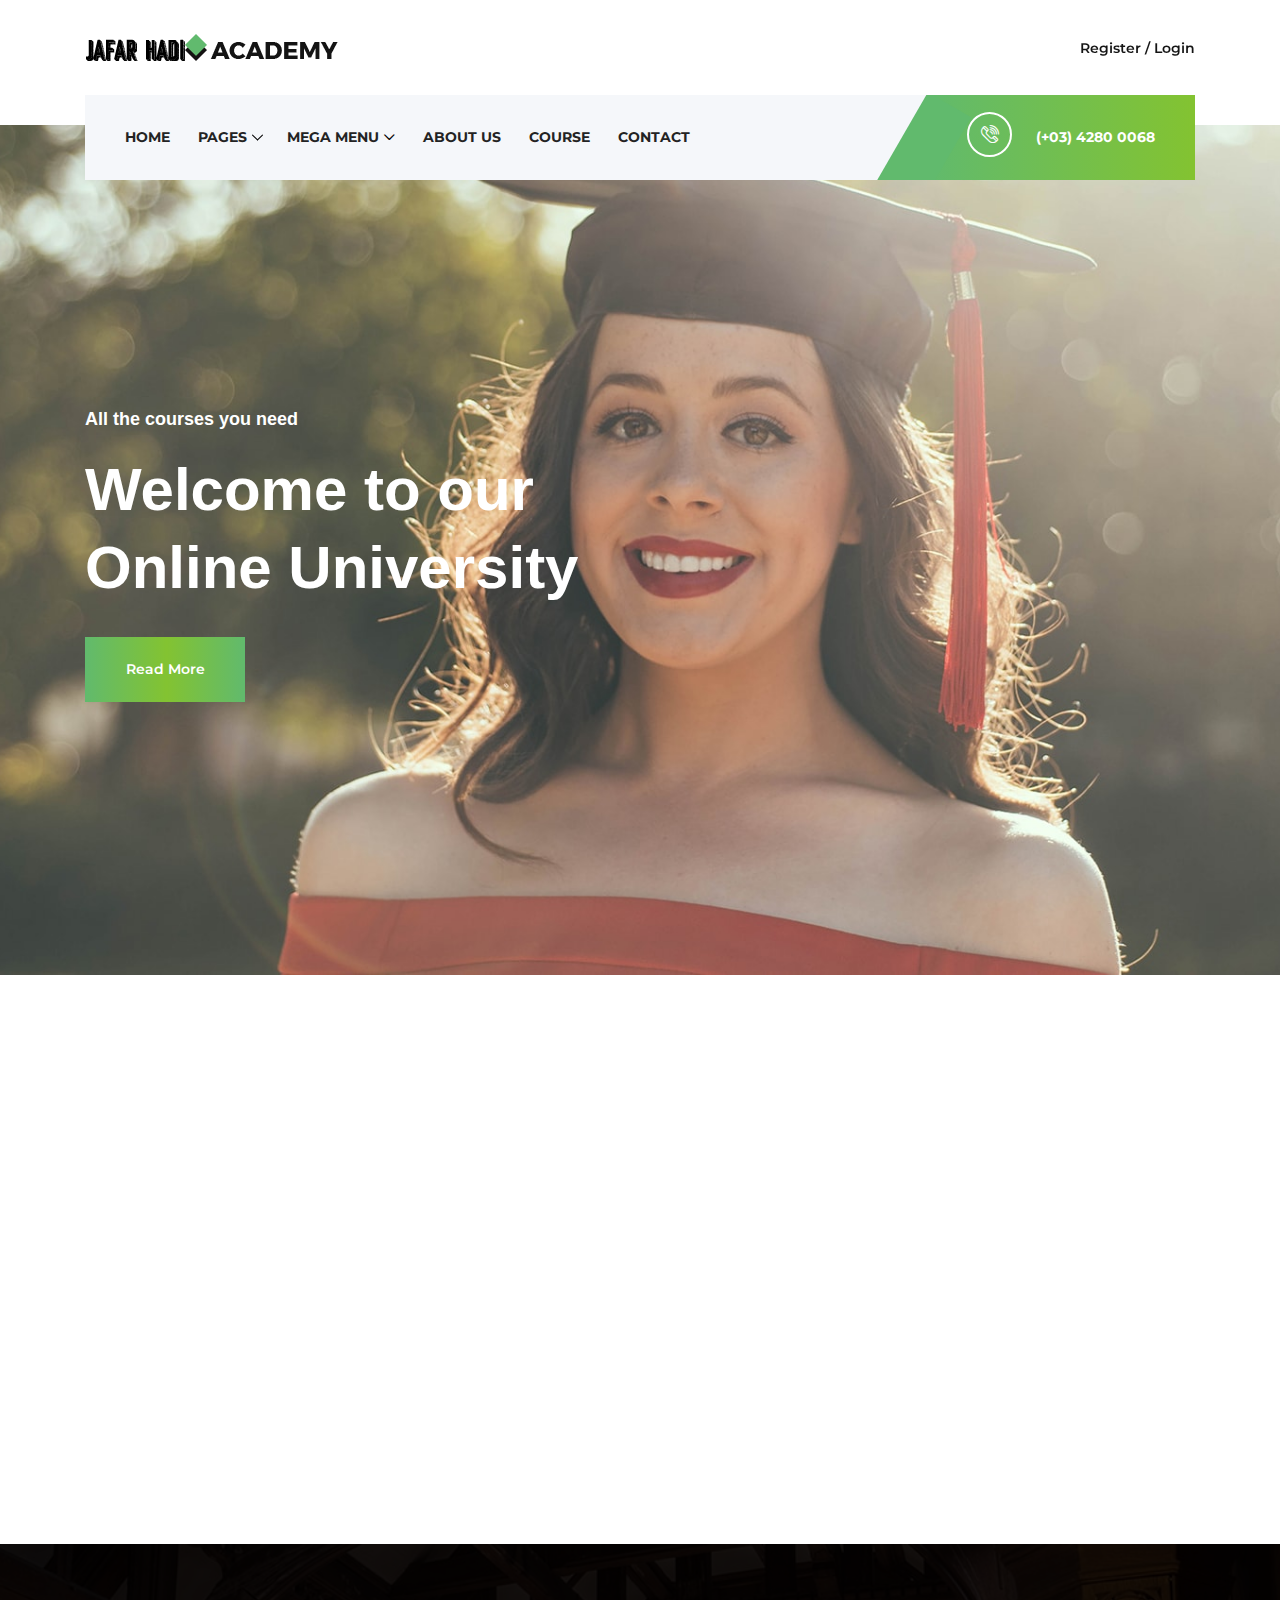
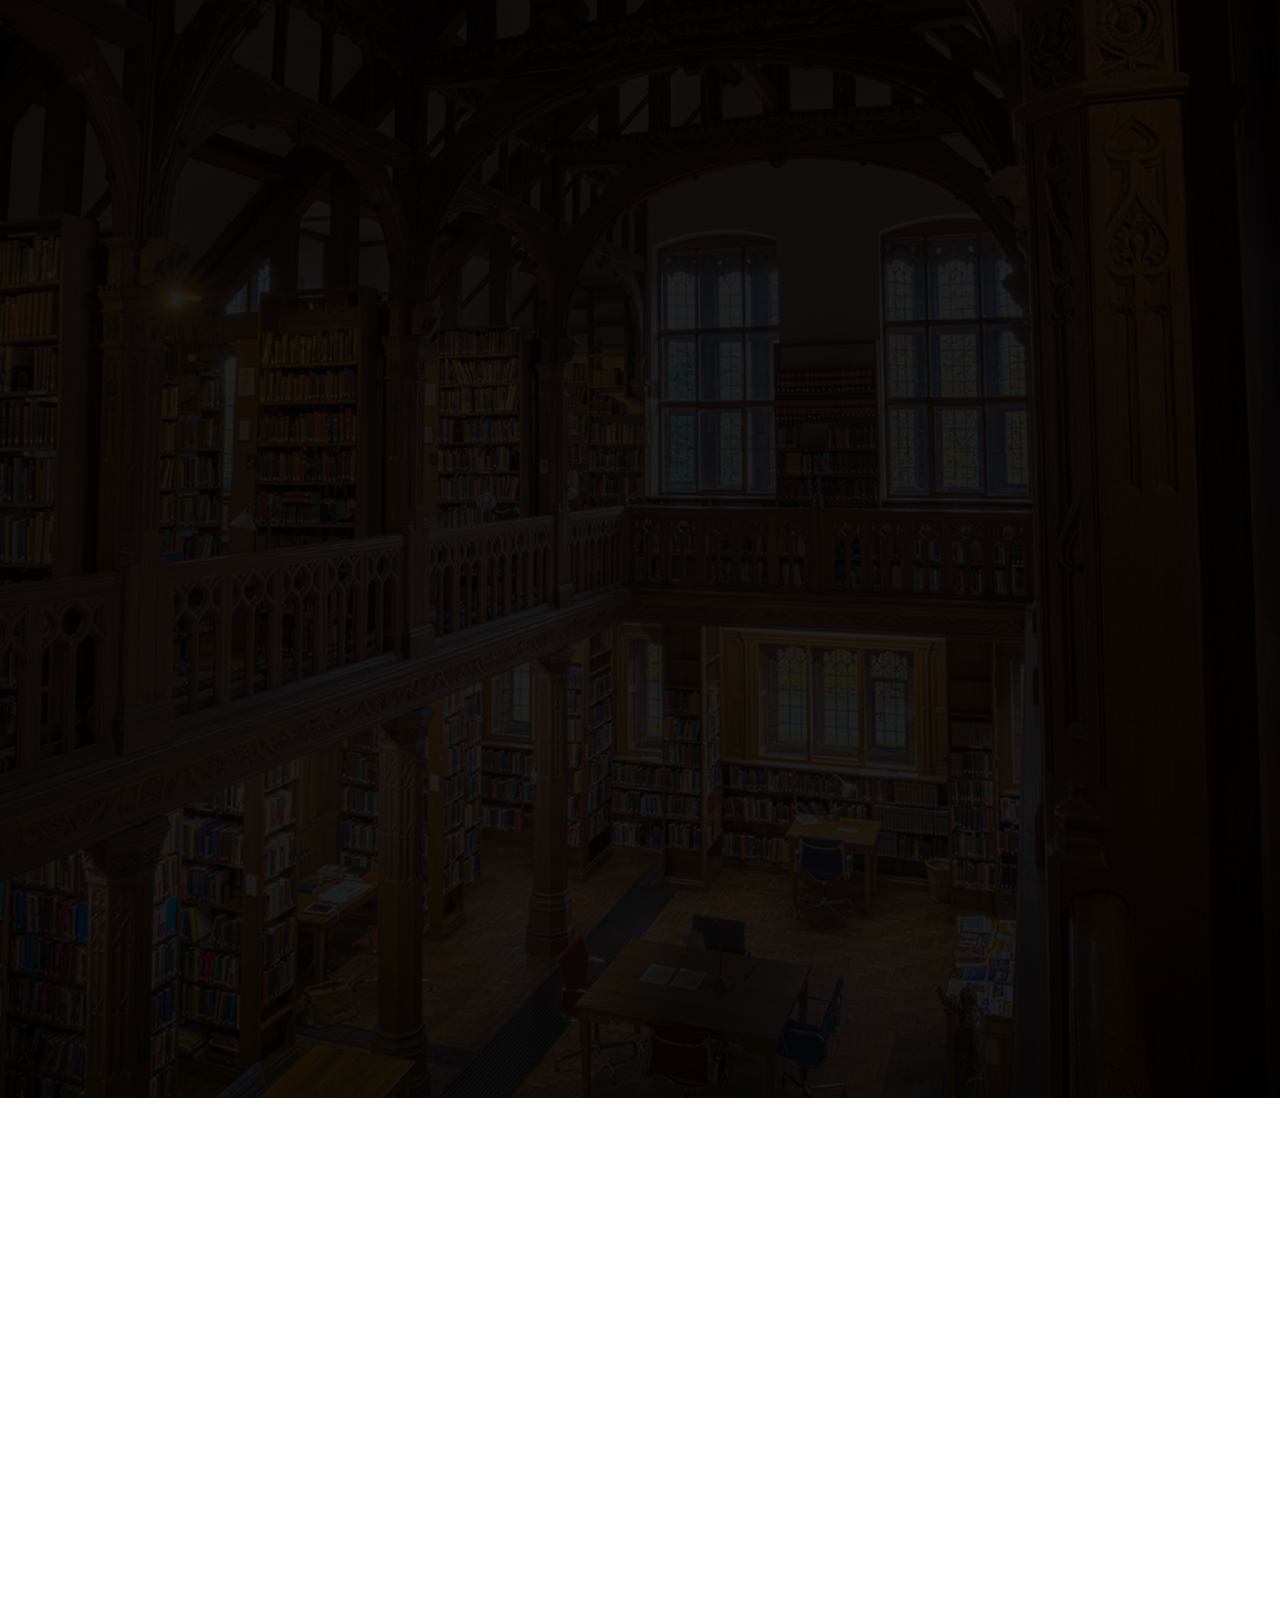
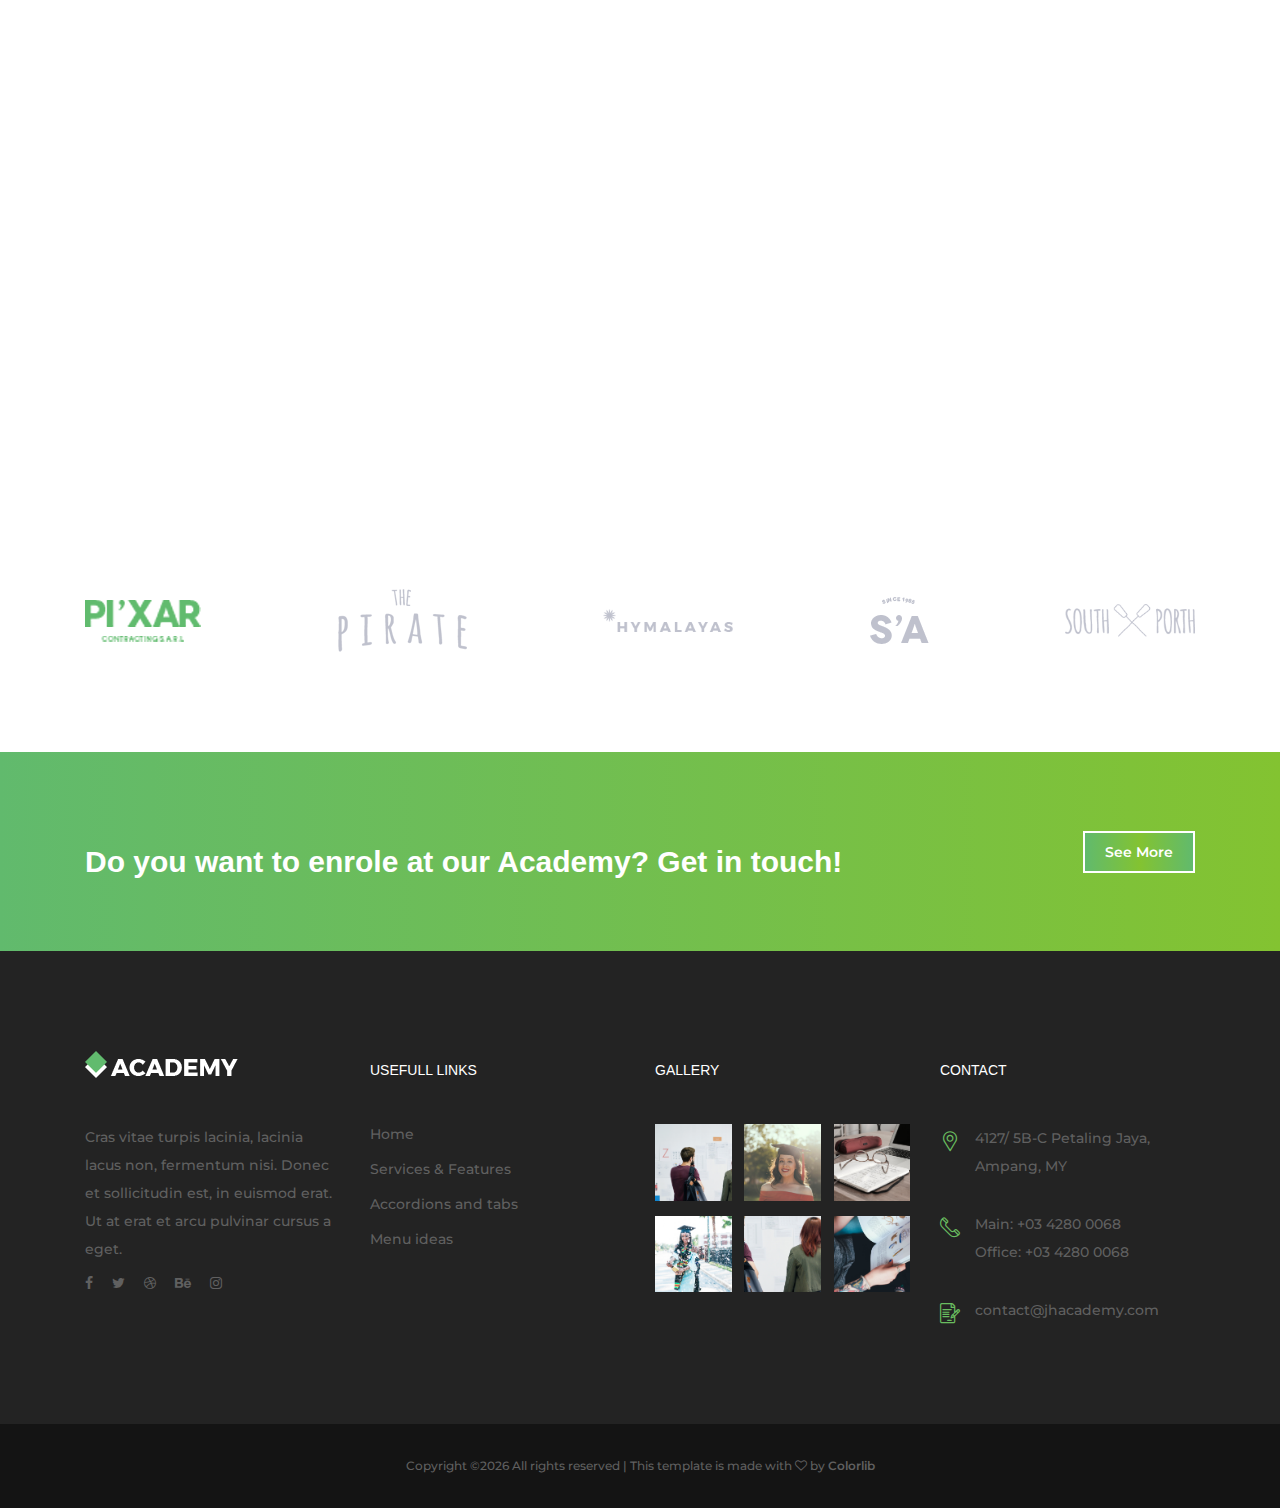
<file: index.html>
<!DOCTYPE html>
<html lang="en">

<head>
    <meta charset="UTF-8">
    <meta name="description" content="">
    <meta http-equiv="X-UA-Compatible" content="IE=edge">
    <meta name="viewport" content="width=device-width, initial-scale=1, shrink-to-fit=no">
    <!-- The above 4 meta tags *must* come first in the head; any other head content must come *after* these tags -->

    <!-- Title -->
    <title>Jafar Hadi Academy - Education Course Template</title>

    <!-- Favicon -->
    <link rel="icon" href="img/core-img/favicon.ico">

    <!-- Core Stylesheet -->
    <link rel="stylesheet" href="style.css">

</head>

<body>
    <!-- ##### Preloader ##### -->
    <div id="preloader">
        <i class="circle-preloader"></i>
    </div>

    <!-- ##### Header Area Start ##### -->
    <header class="header-area">

        <!-- Top Header Area -->
        <div class="top-header">
            <div class="container h-100">
                <div class="row h-100">
                    <div class="col-12 h-100">
                        <div class="header-content h-100 d-flex align-items-center justify-content-between">
                            <div class="academy-logo">
                                <a href="index.html"><img src="img/core-img/logo.png" alt=""></a>
                            </div>
                            <div class="login-content">
                                <a href="login.html">Register / Login</a>
                            </div>
                        </div>
                    </div>
                </div>
            </div>
        </div>

        <!-- Navbar Area -->
        <div class="academy-main-menu">
            <div class="classy-nav-container breakpoint-off">
                <div class="container">
                    <!-- Menu -->
                    <nav class="classy-navbar justify-content-between" id="academyNav">

                        <!-- Navbar Toggler -->
                        <div class="classy-navbar-toggler">
                            <span class="navbarToggler"><span></span><span></span><span></span></span>
                        </div>

                        <!-- Menu -->
                        <div class="classy-menu">

                            <!-- close btn -->
                            <div class="classycloseIcon">
                                <div class="cross-wrap"><span class="top"></span><span class="bottom"></span></div>
                            </div>

                            <!-- Nav Start -->
                            <div class="classynav">
                                <ul>
                                    <li><a href="index.html">Home</a></li>
                                    <li><a href="#">Pages</a>
                                        <ul class="dropdown">
                                            <li><a href="index.html">Home</a></li>
                                            <li><a href="about-us.html">About Us</a></li>
                                            <li><a href="course.html">Course</a></li>
                                            <li><a href="blog.html">Blog</a></li>
                                            <li><a href="contact.html">Contact</a></li>
                                            <li><a href="elements.html">Elements</a></li>
                                        </ul>
                                    </li>
                                    <li><a href="#">Mega Menu</a>
                                        <div class="megamenu">
                                            <ul class="single-mega cn-col-4">
                                                <li><a href="#">Home</a></li>
                                                <li><a href="#">Services &amp; Features</a></li>
                                                <li><a href="#">Accordions and tabs</a></li>
                                                <li><a href="#">Menu ideas</a></li>
                                                <li><a href="#">Students Gallery</a></li>
                                            </ul>
                                            <ul class="single-mega cn-col-4">
                                                <li><a href="#">Home</a></li>
                                                <li><a href="#">Services &amp; Features</a></li>
                                                <li><a href="#">Accordions and tabs</a></li>
                                                <li><a href="#">Menu ideas</a></li>
                                                <li><a href="#">Students Gallery</a></li>
                                            </ul>
                                            <ul class="single-mega cn-col-4">
                                                <li><a href="#">Home</a></li>
                                                <li><a href="#">Services &amp; Features</a></li>
                                                <li><a href="#">Accordions and tabs</a></li>
                                                <li><a href="#">Menu ideas</a></li>
                                                <li><a href="#">Students Gallery</a></li>
                                            </ul>
                                            <div class="single-mega cn-col-4">
                                                <img src="img/bg-img/bg-1.jpg" alt="">
                                            </div>
                                        </div>
                                    </li>
                                    <li><a href="about-us.html">About Us</a></li>
                                    <li><a href="course.html">Course</a></li>
                                    <li><a href="contact.html">Contact</a></li>
                                </ul>
                            </div>
                            <!-- Nav End -->
                        </div>

                        <!-- Calling Info -->
                        <div class="calling-info">
                            <div class="call-center">
                                <a href="tel:+654563325568889"><i class="icon-telephone-2"></i> <span>(+03) 4280 0068</span></a>
                            </div>
                        </div>
                    </nav>
                </div>
            </div>
        </div>
    </header>
    <!-- ##### Header Area End ##### -->

    <!-- ##### Hero Area Start ##### -->
    <section class="hero-area">
        <div class="hero-slides owl-carousel">

            <!-- Single Hero Slide -->
            <div class="single-hero-slide bg-img" style="background-image: url(img/bg-img/bg-1.jpg);">
                <div class="container h-100">
                    <div class="row h-100 align-items-center">
                        <div class="col-12">
                            <div class="hero-slides-content">
                                <h4 data-animation="fadeInUp" data-delay="100ms">All the courses you need</h4>
                                <h2 data-animation="fadeInUp" data-delay="400ms">Welcome to our <br>Online University</h2>
                                <a href="#" class="btn academy-btn" data-animation="fadeInUp" data-delay="700ms">Read More</a>
                            </div>
                        </div>
                    </div>
                </div>
            </div>

            <!-- Single Hero Slide -->
            <div class="single-hero-slide bg-img" style="background-image: url(img/bg-img/bg-2.jpg);">
                <div class="container h-100">
                    <div class="row h-100 align-items-center">
                        <div class="col-12">
                            <div class="hero-slides-content">
                                <h4 data-animation="fadeInUp" data-delay="100ms">All the courses you need</h4>
                                <h2 data-animation="fadeInUp" data-delay="400ms">Welcome to our <br>Online University</h2>
                                <a href="#" class="btn academy-btn" data-animation="fadeInUp" data-delay="700ms">Read More</a>
                            </div>
                        </div>
                    </div>
                </div>
            </div>
        </div>
    </section>
    <!-- ##### Hero Area End ##### -->

    <!-- ##### Top Feature Area Start ##### -->
    <div class="top-features-area wow fadeInUp" data-wow-delay="300ms">
        <div class="container">
            <div class="row">
                <div class="col-12">
                    <div class="features-content">
                        <div class="row no-gutters">
                            <!-- Single Top Features -->
                            <div class="col-12 col-md-4">
                                <div class="single-top-features d-flex align-items-center justify-content-center">
                                    <i class="icon-agenda-1"></i>
                                    <h5>Online Courses</h5>
                                </div>
                            </div>
                            <!-- Single Top Features -->
                            <div class="col-12 col-md-4">
                                <div class="single-top-features d-flex align-items-center justify-content-center">
                                    <i class="icon-assistance"></i>
                                    <h5>Amazing Teachers</h5>
                                </div>
                            </div>
                            <!-- Single Top Features -->
                            <div class="col-12 col-md-4">
                                <div class="single-top-features d-flex align-items-center justify-content-center">
                                    <i class="icon-telephone-3"></i>
                                    <h5>Great Support</h5>
                                </div>
                            </div>
                        </div>
                    </div>
                </div>
            </div>
        </div>
    </div>
    <!-- ##### Top Feature Area End ##### -->

    <!-- ##### Course Area Start ##### -->
    <div class="academy-courses-area section-padding-100-0">
        <div class="container">
            <div class="row">
                <!-- Single Course Area -->
                <div class="col-12 col-sm-6 col-lg-4">
                    <div class="single-course-area d-flex align-items-center mb-100 wow fadeInUp" data-wow-delay="300ms">
                        <div class="course-icon">
                            <i class="icon-id-card"></i>
                        </div>
                        <div class="course-content">
                            <h4>Business School</h4>
                            <p>Cras vitae turpis lacinia, lacinia la cus non, fermentum nisi.</p>
                        </div>
                    </div>
                </div>
                <!-- Single Course Area -->
                <div class="col-12 col-sm-6 col-lg-4">
                    <div class="single-course-area d-flex align-items-center mb-100 wow fadeInUp" data-wow-delay="400ms">
                        <div class="course-icon">
                            <i class="icon-worldwide"></i>
                        </div>
                        <div class="course-content">
                            <h4>Marketing</h4>
                            <p>Lacinia, lacinia la cus non, fermen tum nisi.</p>
                        </div>
                    </div>
                </div>
                <!-- Single Course Area -->
                <div class="col-12 col-sm-6 col-lg-4">
                    <div class="single-course-area d-flex align-items-center mb-100 wow fadeInUp" data-wow-delay="500ms">
                        <div class="course-icon">
                            <i class="icon-map"></i>
                        </div>
                        <div class="course-content">
                            <h4>Photography</h4>
                            <p>Cras vitae turpis lacinia, lacinia la cus non, fermentum nisi.</p>
                        </div>
                    </div>
                </div>
                <!-- Single Course Area -->
                <div class="col-12 col-sm-6 col-lg-4">
                    <div class="single-course-area d-flex align-items-center mb-100 wow fadeInUp" data-wow-delay="600ms">
                        <div class="course-icon">
                            <i class="icon-like"></i>
                        </div>
                        <div class="course-content">
                            <h4>Social Media</h4>
                            <p>Cras vitae turpis lacinia, lacinia la cus non, fermentum nisi.</p>
                        </div>
                    </div>
                </div>
                <!-- Single Course Area -->
                <div class="col-12 col-sm-6 col-lg-4">
                    <div class="single-course-area d-flex align-items-center mb-100 wow fadeInUp" data-wow-delay="700ms">
                        <div class="course-icon">
                            <i class="icon-responsive"></i>
                        </div>
                        <div class="course-content">
                            <h4>Development</h4>
                            <p>Lacinia, lacinia la cus non, fermen tum nisi.</p>
                        </div>
                    </div>
                </div>
                <!-- Single Course Area -->
                <div class="col-12 col-sm-6 col-lg-4">
                    <div class="single-course-area d-flex align-items-center mb-100 wow fadeInUp" data-wow-delay="800ms">
                        <div class="course-icon">
                            <i class="icon-message"></i>
                        </div>
                        <div class="course-content">
                            <h4>Design</h4>
                            <p>Cras vitae turpis lacinia, lacinia la cus non, fermentum nisi.</p>
                        </div>
                    </div>
                </div>
            </div>
        </div>
    </div>
    <!-- ##### Course Area End ##### -->

    <!-- ##### Testimonials Area Start ##### -->
    <div class="testimonials-area section-padding-100 bg-img bg-overlay" style="background-image: url(img/bg-img/bg-2.jpg);">
        <div class="container">
            <div class="row">
                <div class="col-12">
                    <div class="section-heading text-center mx-auto white wow fadeInUp" data-wow-delay="300ms">
                        <span>our testimonials</span>
                        <h3>See what our satisfied customers are saying about us</h3>
                    </div>
                </div>
            </div>
            <div class="row">
                <!-- Single Testimonials Area -->
                <div class="col-12 col-md-6">
                    <div class="single-testimonial-area mb-100 d-flex wow fadeInUp" data-wow-delay="400ms">
                        <div class="testimonial-thumb">
                            <img src="img/bg-img/t1.jpg" alt="">
                        </div>
                        <div class="testimonial-content">
                            <h5>Great teachers</h5>
                            <p>Etiam nec odio vestibulum est mattis effic iturut magna. Pellentesque sit amet tellus blandit. Etiam nec odio vestibulum est mattis effic iturut magna. Pellentesque sit am et tellus blandit. Etiam nec odio vestibul. Etiam nec odio vestibulum est mat tis effic iturut magna.</p>
                            <h6><span>Maria Smith,</span> Student</h6>
                        </div>
                    </div>
                </div>
                <!-- Single Testimonials Area -->
                <div class="col-12 col-md-6">
                    <div class="single-testimonial-area mb-100 d-flex wow fadeInUp" data-wow-delay="500ms">
                        <div class="testimonial-thumb">
                            <img src="img/bg-img/t2.jpg" alt="">
                        </div>
                        <div class="testimonial-content">
                            <h5>Easy and user friendly courses</h5>
                            <p>Retiam nec odio vestibulum est mattis effic iturut magna. Pellentesque sit amet tellus blandit. Etiam nec odio vestibulum est mattis effic iturut magna. Pellentesque sit am et tellus blandit. Etiam nec odio vestibul.</p>
                            <h6><span>Shawn Gaines,</span> Student</h6>
                        </div>
                    </div>
                </div>
                <!-- Single Testimonials Area -->
                <div class="col-12 col-md-6">
                    <div class="single-testimonial-area mb-100 d-flex wow fadeInUp" data-wow-delay="600ms">
                        <div class="testimonial-thumb">
                            <img src="img/bg-img/t3.jpg" alt="">
                        </div>
                        <div class="testimonial-content">
                            <h5>I just love the courses here</h5>
                            <p>Nec odio vestibulum est mattis effic iturut magna. Pellentesque sit am et tellus blandit. Etiam nec odio vestibul. Etiam nec odio vestibulum est mat tis effic iturut magna. Pellentesque sit amet tellus blandit. Etiam nec odio ves tibul.</p>
                            <h6><span>Ross Cooper,</span> Student</h6>
                        </div>
                    </div>
                </div>
                <!-- Single Testimonials Area -->
                <div class="col-12 col-md-6">
                    <div class="single-testimonial-area mb-100 d-flex wow fadeInUp" data-wow-delay="700ms">
                        <div class="testimonial-thumb">
                            <img src="img/bg-img/t4.jpg" alt="">
                        </div>
                        <div class="testimonial-content">
                            <h5>One good academy</h5>
                            <p>Vestibulum est mattis effic iturut magna. Pellentesque sit am et tellus blandit. Etiam nec odio vestibul. Etiam nec odio vestibu lum est mat tis effic iturut magna. Pellentesque sit amet tellus blandit. Etiam nec odio ves tibul. Etiam nec odio vestibulum est mat tis effic iturut magnaNec odio vestibulum est mattis effic iturut magna.</p>
                            <h6><span>James Williams,</span> Student</h6>
                        </div>
                    </div>
                </div>
            </div>
            <div class="row">
                <div class="col-12">
                    <div class="load-more-btn text-center wow fadeInUp" data-wow-delay="800ms">
                        <a href="#" class="btn academy-btn">See More</a>
                    </div>
                </div>
            </div>
        </div>
    </div>
    <!-- ##### Testimonials Area End ##### -->

    <!-- ##### Top Popular Courses Area Start ##### -->
    <div class="top-popular-courses-area section-padding-100-70">
        <div class="container">
            <div class="row">
                <div class="col-12">
                    <div class="section-heading text-center mx-auto wow fadeInUp" data-wow-delay="300ms">
                        <span>The Best</span>
                        <h3>Top Popular Courses</h3>
                    </div>
                </div>
            </div>
            <div class="row">
               
                <!-- Single Top Popular Course -->
                <div class="col-12 col-lg-6">
                    <div class="single-top-popular-course d-flex align-items-center flex-wrap mb-30 wow fadeInUp" data-wow-delay="400ms">
                        <div class="popular-course-content">
                            <h5>Business for begginers</h5>
                            <span>By Simon Smith   |  March 18, 2018</span>
                            <div class="course-ratings">
                                <i class="fa fa-star" aria-hidden="true"></i>
                                <i class="fa fa-star" aria-hidden="true"></i>
                                <i class="fa fa-star" aria-hidden="true"></i>
                                <i class="fa fa-star" aria-hidden="true"></i>
                                <i class="fa fa-star-o" aria-hidden="true"></i>
                            </div>
                            <p>Cras vitae turpis lacinia, lacinia lacus non, fermentum nisi. Donec et sollicitudin est, in euismod.</p>
                            <a href="#" class="btn academy-btn btn-sm">See More</a>
                        </div>
                        <div class="popular-course-thumb bg-img" style="background-image: url(img/bg-img/pc-1.jpg);"></div>
                    </div>
                </div>
                
                <!-- Single Top Popular Course -->
                <div class="col-12 col-lg-6">
                    <div class="single-top-popular-course d-flex align-items-center flex-wrap mb-30 wow fadeInUp" data-wow-delay="500ms">
                        <div class="popular-course-content">
                            <h5>Advanced HTML5</h5>
                            <span>By Simon Smith   |  March 18, 2018</span>
                            <div class="course-ratings">
                                <i class="fa fa-star" aria-hidden="true"></i>
                                <i class="fa fa-star" aria-hidden="true"></i>
                                <i class="fa fa-star" aria-hidden="true"></i>
                                <i class="fa fa-star" aria-hidden="true"></i>
                                <i class="fa fa-star-o" aria-hidden="true"></i>
                            </div>
                            <p>Cras vitae turpis lacinia, lacinia lacus non, fermentum nisi. Donec et sollicitudin est, in euismod.</p>
                            <a href="#" class="btn academy-btn btn-sm">See More</a>
                        </div>
                        <div class="popular-course-thumb bg-img" style="background-image: url(img/bg-img/pc-2.jpg);"></div>
                    </div>
                </div>
                
                <!-- Single Top Popular Course -->
                <div class="col-12 col-lg-6">
                    <div class="single-top-popular-course d-flex align-items-center flex-wrap mb-30 wow fadeInUp" data-wow-delay="600ms">
                        <div class="popular-course-content">
                            <h5>Marketing 101</h5>
                            <span>By Simon Smith   |  March 18, 2018</span>
                            <div class="course-ratings">
                                <i class="fa fa-star" aria-hidden="true"></i>
                                <i class="fa fa-star" aria-hidden="true"></i>
                                <i class="fa fa-star" aria-hidden="true"></i>
                                <i class="fa fa-star" aria-hidden="true"></i>
                                <i class="fa fa-star-o" aria-hidden="true"></i>
                            </div>
                            <p>Cras vitae turpis lacinia, lacinia lacus non, fermentum nisi. Donec et sollicitudin est, in euismod.</p>
                            <a href="#" class="btn academy-btn btn-sm">See More</a>
                        </div>
                        <div class="popular-course-thumb bg-img" style="background-image: url(img/bg-img/pc-3.jpg);"></div>
                    </div>
                </div>
                
                <!-- Single Top Popular Course -->
                <div class="col-12 col-lg-6">
                    <div class="single-top-popular-course d-flex align-items-center flex-wrap mb-30 wow fadeInUp" data-wow-delay="700ms">
                        <div class="popular-course-content">
                            <h5>Business for begginers</h5>
                            <span>By Simon Smith   |  March 18, 2018</span>
                            <div class="course-ratings">
                                <i class="fa fa-star" aria-hidden="true"></i>
                                <i class="fa fa-star" aria-hidden="true"></i>
                                <i class="fa fa-star" aria-hidden="true"></i>
                                <i class="fa fa-star" aria-hidden="true"></i>
                                <i class="fa fa-star-o" aria-hidden="true"></i>
                            </div>
                            <p>Cras vitae turpis lacinia, lacinia lacus non, fermentum nisi. Donec et sollicitudin est, in euismod.</p>
                            <a href="#" class="btn academy-btn btn-sm">See More</a>
                        </div>
                        <div class="popular-course-thumb bg-img" style="background-image: url(img/bg-img/pc-4.jpg);"></div>
                    </div>
                </div>
            </div>
        </div>
    </div>
    <!-- ##### Top Popular Courses Area End ##### -->

    <!-- ##### Partner Area Start ##### -->
    <div class="partner-area section-padding-0-100">
        <div class="container">
            <div class="row">
                <div class="col-12">
                    <div class="partners-logo d-flex align-items-center justify-content-between flex-wrap">
                        <a href="#"><img src="img/clients-img/partner-1.png" alt=""></a>
                        <a href="#"><img src="img/clients-img/partner-2.png" alt=""></a>
                        <a href="#"><img src="img/clients-img/partner-3.png" alt=""></a>
                        <a href="#"><img src="img/clients-img/partner-4.png" alt=""></a>
                        <a href="#"><img src="img/clients-img/partner-5.png" alt=""></a>
                    </div>
                </div>
            </div>
        </div>
    </div>
    <!-- ##### Partner Area End ##### -->

    <!-- ##### CTA Area Start ##### -->
    <div class="call-to-action-area">
        <div class="container">
            <div class="row">
                <div class="col-12">
                    <div class="cta-content d-flex align-items-center justify-content-between flex-wrap">
                        <h3>Do you want to enrole at our Academy? Get in touch!</h3>
                        <a href="#" class="btn academy-btn">See More</a>
                    </div>
                </div>
            </div>
        </div>
    </div>
    <!-- ##### CTA Area End ##### -->

    <!-- ##### Footer Area Start ##### -->
    <footer class="footer-area">
        <div class="main-footer-area section-padding-100-0">
            <div class="container">
                <div class="row">
                    <!-- Footer Widget Area -->
                    <div class="col-12 col-sm-6 col-lg-3">
                        <div class="footer-widget mb-100">
                            <div class="widget-title">
                                <a href="#"><img src="img/core-img/logo2.png" alt=""></a>
                            </div>
                            <p>Cras vitae turpis lacinia, lacinia lacus non, fermentum nisi. Donec et sollicitudin est, in euismod erat. Ut at erat et arcu pulvinar cursus a eget.</p>
                            <div class="footer-social-info">
                                <a href="#"><i class="fa fa-facebook"></i></a>
                                <a href="#"><i class="fa fa-twitter"></i></a>
                                <a href="#"><i class="fa fa-dribbble"></i></a>
                                <a href="#"><i class="fa fa-behance"></i></a>
                                <a href="#"><i class="fa fa-instagram"></i></a>
                            </div>
                        </div>
                    </div>
                    <!-- Footer Widget Area -->
                    <div class="col-12 col-sm-6 col-lg-3">
                        <div class="footer-widget mb-100">
                            <div class="widget-title">
                                <h6>Usefull Links</h6>
                            </div>
                            <nav>
                                <ul class="useful-links">
                                    <li><a href="#">Home</a></li>
                                    <li><a href="#">Services &amp; Features</a></li>
                                    <li><a href="#">Accordions and tabs</a></li>
                                    <li><a href="#">Menu ideas</a></li>
                                </ul>
                            </nav>
                        </div>
                    </div>
                    <!-- Footer Widget Area -->
                    <div class="col-12 col-sm-6 col-lg-3">
                        <div class="footer-widget mb-100">
                            <div class="widget-title">
                                <h6>Gallery</h6>
                            </div>
                            <div class="gallery-list d-flex justify-content-between flex-wrap">
                                <a href="img/bg-img/gallery1.jpg" class="gallery-img" title="Gallery Image 1"><img src="img/bg-img/gallery1.jpg" alt=""></a>
                                <a href="img/bg-img/gallery2.jpg" class="gallery-img" title="Gallery Image 2"><img src="img/bg-img/gallery2.jpg" alt=""></a>
                                <a href="img/bg-img/gallery3.jpg" class="gallery-img" title="Gallery Image 3"><img src="img/bg-img/gallery3.jpg" alt=""></a>
                                <a href="img/bg-img/gallery4.jpg" class="gallery-img" title="Gallery Image 4"><img src="img/bg-img/gallery4.jpg" alt=""></a>
                                <a href="img/bg-img/gallery5.jpg" class="gallery-img" title="Gallery Image 5"><img src="img/bg-img/gallery5.jpg" alt=""></a>
                                <a href="img/bg-img/gallery6.jpg" class="gallery-img" title="Gallery Image 6"><img src="img/bg-img/gallery6.jpg" alt=""></a>
                            </div>
                        </div>
                    </div>
                    <!-- Footer Widget Area -->
                    <div class="col-12 col-sm-6 col-lg-3">
                        <div class="footer-widget mb-100">
                            <div class="widget-title">
                                <h6>Contact</h6>
                            </div>
                            <div class="single-contact d-flex mb-30">
                                <i class="icon-placeholder"></i>
                                <p>4127/ 5B-C Petaling Jaya, Ampang, MY</p>
                            </div>
                            <div class="single-contact d-flex mb-30">
                                <i class="icon-telephone-1"></i>
                                <p>Main: +03 4280 0068 <br>Office: +03 4280 0068</p>
                            </div>
                            <div class="single-contact d-flex">
                                <i class="icon-contract"></i>
                                <p>contact@jhacademy.com</p>
                            </div>
                        </div>
                    </div>
                </div>
            </div>
        </div>
        <div class="bottom-footer-area">
            <div class="container">
                <div class="row">
                    <div class="col-12">
                        <p><!-- Link back to Colorlib can't be removed. Template is licensed under CC BY 3.0. -->
Copyright &copy;<script>document.write(new Date().getFullYear());</script> All rights reserved | This template is made with <i class="fa fa-heart-o" aria-hidden="true"></i> by <a href="https://colorlib.com" target="_blank">Colorlib</a>
<!-- Link back to Colorlib can't be removed. Template is licensed under CC BY 3.0. --></p>
                    </div>
                </div>
            </div>
        </div>
    </footer>
    <!-- ##### Footer Area Start ##### -->

    <!-- ##### All Javascript Script ##### -->
    <!-- jQuery-2.2.4 js -->
    <script src="js/jquery/jquery-2.2.4.min.js"></script>
    <!-- Popper js -->
    <script src="js/bootstrap/popper.min.js"></script>
    <!-- Bootstrap js -->
    <script src="js/bootstrap/bootstrap.min.js"></script>
    <!-- All Plugins js -->
    <script src="js/plugins/plugins.js"></script>
    <!-- Active js -->
    <script src="js/active.js"></script>
</body>

</html>
</file>
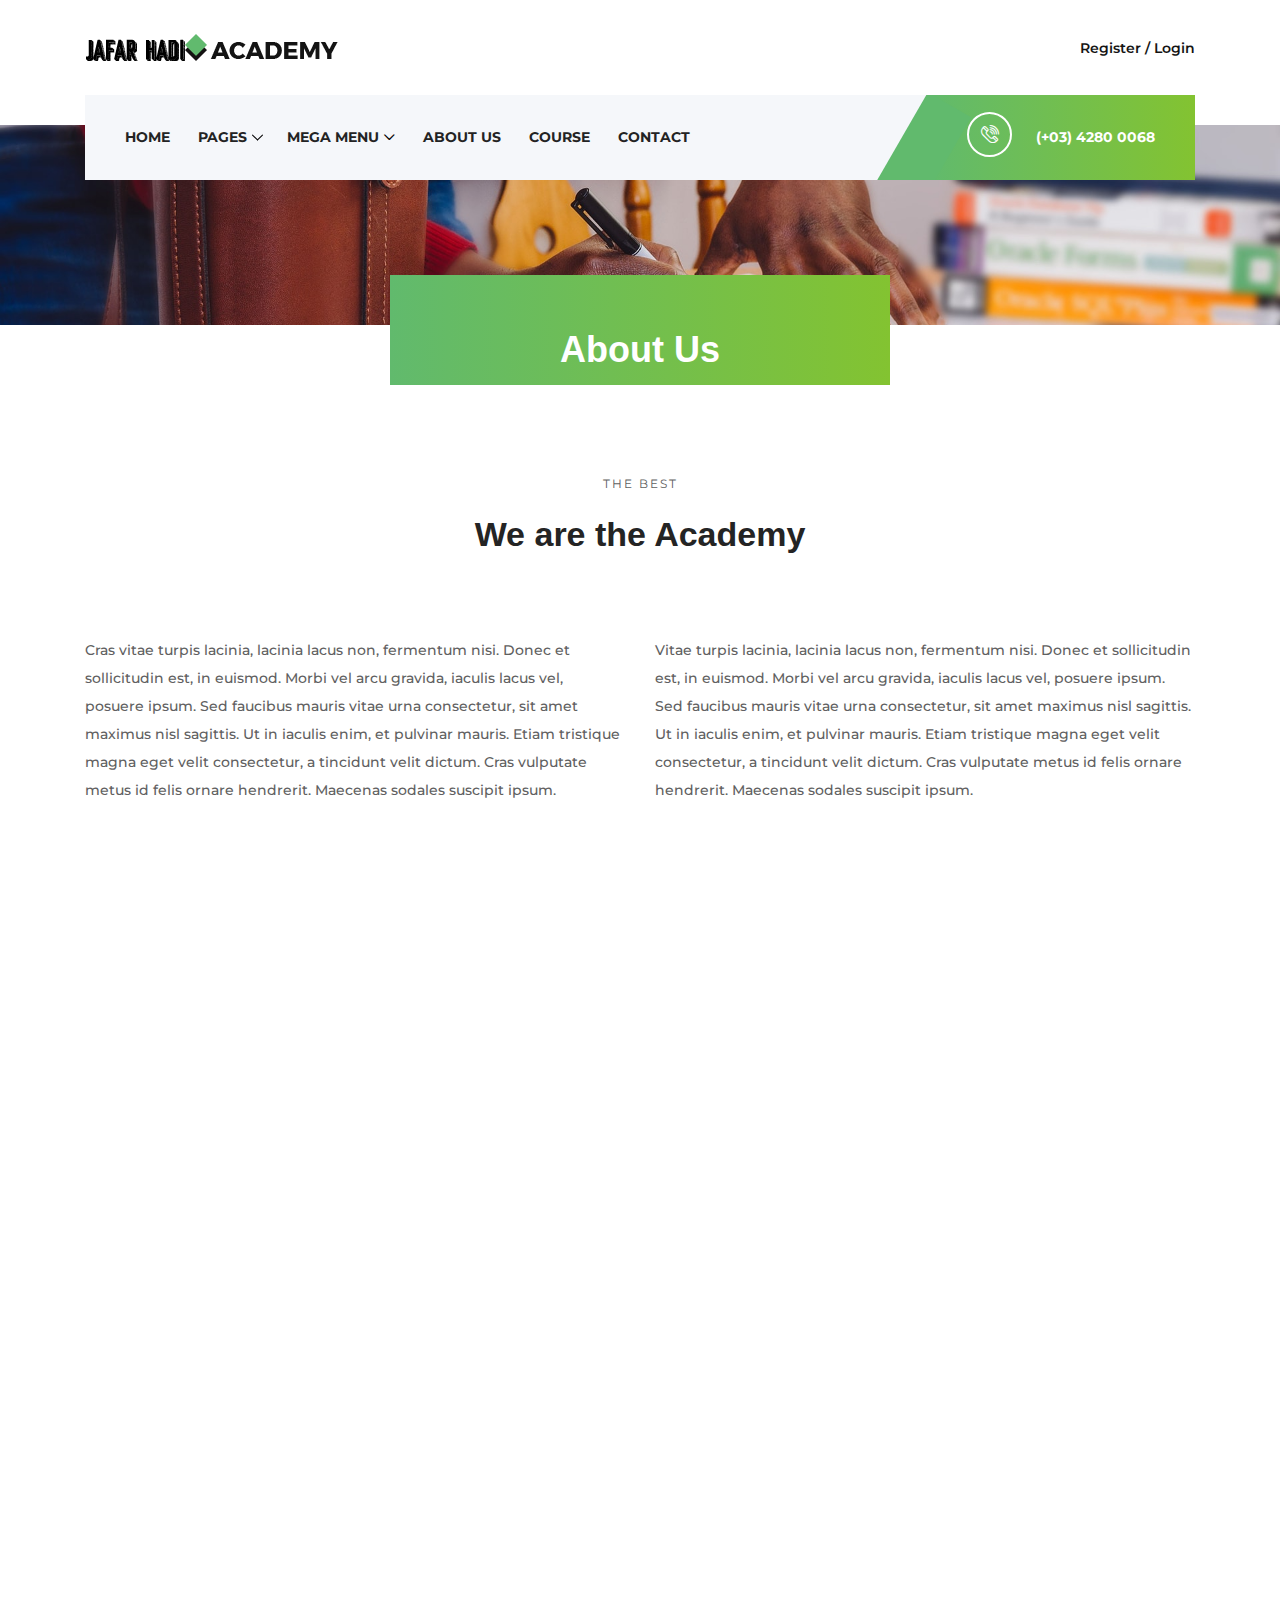
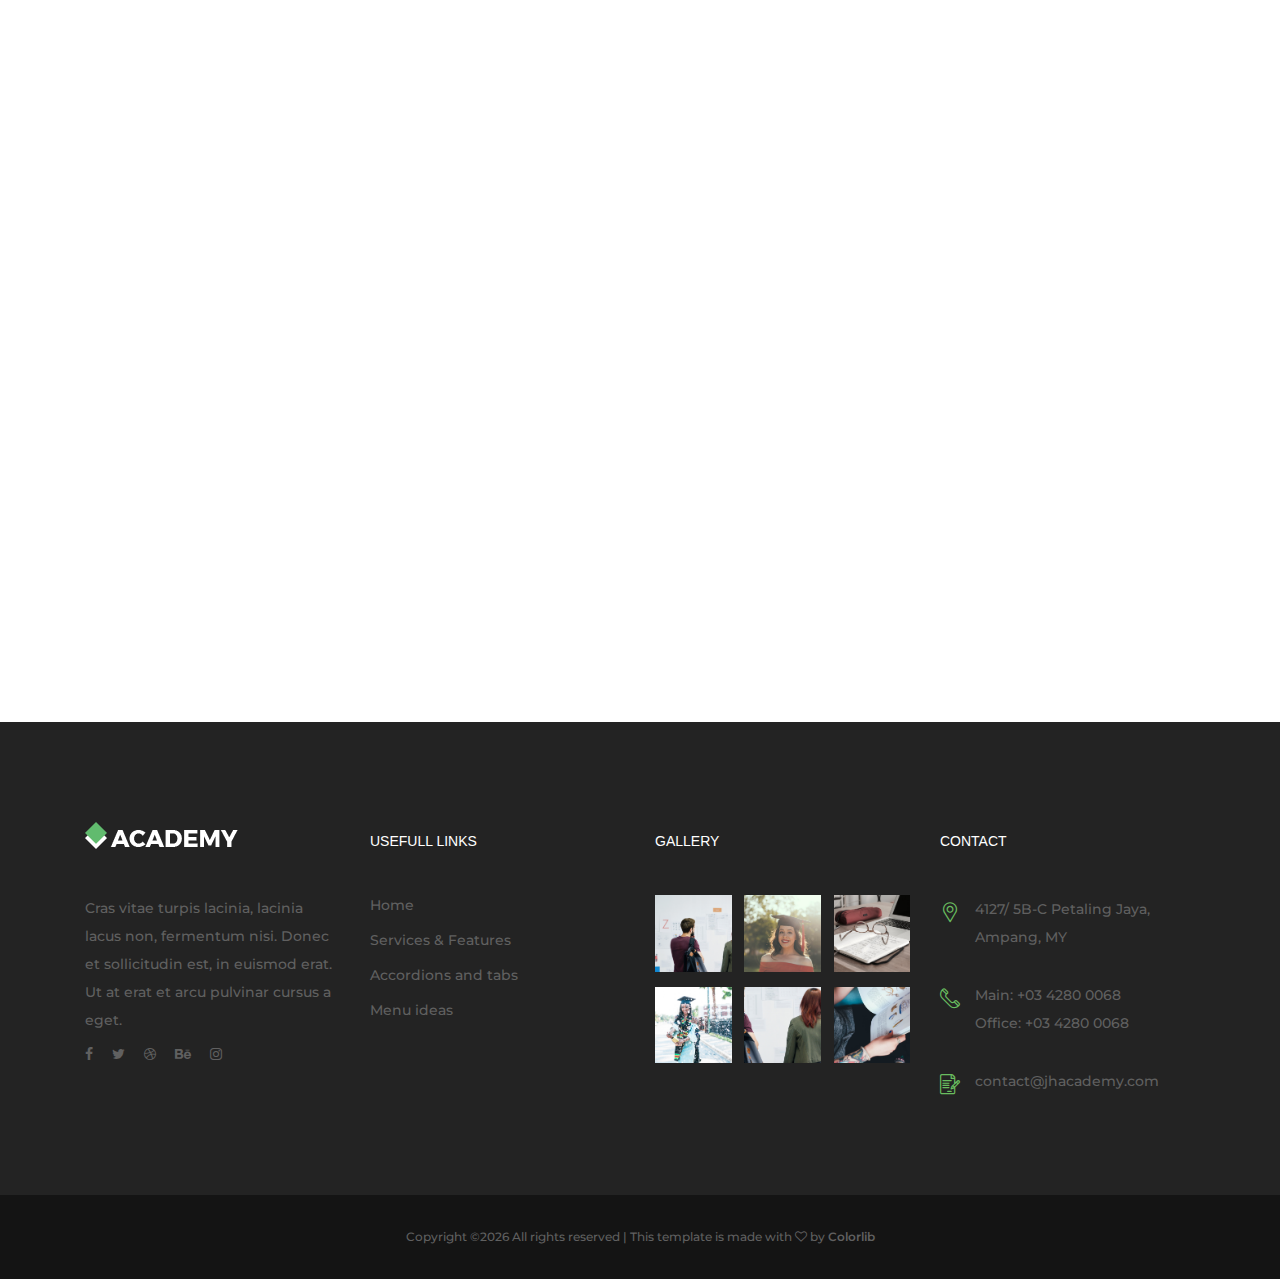
<file: about-us.html>
<!DOCTYPE html>
<html lang="en">

<head>
    <meta charset="UTF-8">
    <meta name="description" content="">
    <meta http-equiv="X-UA-Compatible" content="IE=edge">
    <meta name="viewport" content="width=device-width, initial-scale=1, shrink-to-fit=no">
    <!-- The above 4 meta tags *must* come first in the head; any other head content must come *after* these tags -->

    <!-- Title -->
    <title>Jafar Hadi Academy - Education Course Template</title>

    <!-- Favicon -->
    <link rel="icon" href="img/core-img/favicon.ico">

    <!-- Core Stylesheet -->
    <link rel="stylesheet" href="style.css">

</head>

<body>
    <!-- ##### Preloader ##### -->
    <div id="preloader">
        <i class="circle-preloader"></i>
    </div>

    <!-- ##### Header Area Start ##### -->
    <header class="header-area">

        <!-- Top Header Area -->
        <div class="top-header">
            <div class="container h-100">
                <div class="row h-100">
                    <div class="col-12 h-100">
                        <div class="header-content h-100 d-flex align-items-center justify-content-between">
                            <div class="academy-logo">
                                <a href="index.html"><img src="img/core-img/logo.png" alt=""></a>
                            </div>
                            <div class="login-content">
                                <a href="login.html">Register / Login</a>
                            </div>
                        </div>
                    </div>
                </div>
            </div>
        </div>

        <!-- Navbar Area -->
        <div class="academy-main-menu">
            <div class="classy-nav-container breakpoint-off">
                <div class="container">
                    <!-- Menu -->
                    <nav class="classy-navbar justify-content-between" id="academyNav">

                        <!-- Navbar Toggler -->
                        <div class="classy-navbar-toggler">
                            <span class="navbarToggler"><span></span><span></span><span></span></span>
                        </div>

                        <!-- Menu -->
                        <div class="classy-menu">

                            <!-- close btn -->
                            <div class="classycloseIcon">
                                <div class="cross-wrap"><span class="top"></span><span class="bottom"></span></div>
                            </div>

                            <!-- Nav Start -->
                            <div class="classynav">
                                <ul>
                                    <li><a href="index.html">Home</a></li>
                                    <li><a href="#">Pages</a>
                                        <ul class="dropdown">
                                            <li><a href="index.html">Home</a></li>
                                            <li><a href="about-us.html">About Us</a></li>
                                            <li><a href="course.html">Course</a></li>
                                            <li><a href="blog.html">Blog</a></li>
                                            <li><a href="contact.html">Contact</a></li>
                                            <li><a href="elements.html">Elements</a></li>
                                        </ul>
                                    </li>
                                    <li><a href="#">Mega Menu</a>
                                        <div class="megamenu">
                                            <ul class="single-mega cn-col-4">
                                                <li><a href="#">Home</a></li>
                                                <li><a href="#">Services &amp; Features</a></li>
                                                <li><a href="#">Accordions and tabs</a></li>
                                                <li><a href="#">Menu ideas</a></li>
                                                <li><a href="#">Students Gallery</a></li>
                                            </ul>
                                            <ul class="single-mega cn-col-4">
                                                <li><a href="#">Home</a></li>
                                                <li><a href="#">Services &amp; Features</a></li>
                                                <li><a href="#">Accordions and tabs</a></li>
                                                <li><a href="#">Menu ideas</a></li>
                                                <li><a href="#">Students Gallery</a></li>
                                            </ul>
                                            <ul class="single-mega cn-col-4">
                                                <li><a href="#">Home</a></li>
                                                <li><a href="#">Services &amp; Features</a></li>
                                                <li><a href="#">Accordions and tabs</a></li>
                                                <li><a href="#">Menu ideas</a></li>
                                                <li><a href="#">Students Gallery</a></li>
                                            </ul>
                                            <div class="single-mega cn-col-4">
                                                <img src="img/bg-img/bg-1.jpg" alt="">
                                            </div>
                                        </div>
                                    </li>
                                    <li><a href="about-us.html">About Us</a></li>
                                    <li><a href="course.html">Course</a></li>
                                    <li><a href="contact.html">Contact</a></li>
                                </ul>
                            </div>
                            <!-- Nav End -->
                        </div>

                        <!-- Calling Info -->
                        <div class="calling-info">
                            <div class="call-center">
                                <a href="tel:+654563325568889"><i class="icon-telephone-2"></i> <span>(+03) 4280 0068</span></a>
                            </div>
                        </div>
                    </nav>
                </div>
            </div>
        </div>
    </header>
    <!-- ##### Header Area End ##### -->

    <!-- ##### Breadcumb Area Start ##### -->
    <div class="breadcumb-area bg-img" style="background-image: url(img/bg-img/breadcumb.jpg);">
        <div class="bradcumbContent">
            <h2>About Us</h2>
        </div>
    </div>
    <!-- ##### Breadcumb Area End ##### -->

    <!-- ##### About Us Area Start ##### -->
    <section class="about-us-area mt-50 section-padding-100">
        <div class="container">
            <div class="row">
                <div class="col-12">
                    <div class="section-heading text-center mx-auto wow fadeInUp" data-wow-delay="300ms">
                        <span>The Best</span>
                        <h3>We are the Academy</h3>
                    </div>
                </div>
            </div>
            <div class="row">
                <div class="col-12 col-md-6 wow fadeInUp" data-wow-delay="400ms">
                    <p>Cras vitae turpis lacinia, lacinia lacus non, fermentum nisi. Donec et sollicitudin est, in euismod. Morbi vel arcu gravida, iaculis lacus vel, posuere ipsum. Sed faucibus mauris vitae urna consectetur, sit amet maximus nisl sagittis. Ut in iaculis enim, et pulvinar mauris. Etiam tristique magna eget velit consectetur, a tincidunt velit dictum. Cras vulputate metus id felis ornare hendrerit. Maecenas sodales suscipit ipsum.</p>
                </div>
                <div class="col-12 col-md-6 wow fadeInUp" data-wow-delay="500ms">
                    <p>Vitae turpis lacinia, lacinia lacus non, fermentum nisi. Donec et sollicitudin est, in euismod. Morbi vel arcu gravida, iaculis lacus vel, posuere ipsum. Sed faucibus mauris vitae urna consectetur, sit amet maximus nisl sagittis. Ut in iaculis enim, et pulvinar mauris. Etiam tristique magna eget velit consectetur, a tincidunt velit dictum. Cras vulputate metus id felis ornare hendrerit. Maecenas sodales suscipit ipsum.</p>
                </div>
            </div>
            <div class="row">
                <div class="col-12">
                    <div class="about-slides owl-carousel mt-100 wow fadeInUp" data-wow-delay="600ms">
                        <img src="img/bg-img/bg-3.jpg" alt="">
                        <img src="img/bg-img/bg-2.jpg" alt="">
                        <img src="img/bg-img/bg-1.jpg" alt="">
                    </div>
                </div>
            </div>
        </div>
    </section>
    <!-- ##### About Us Area End ##### -->

    <!-- ##### Team Area Start ##### -->
    <section class="teachers-area section-padding-0-100">
        <div class="container">
            <div class="row">
                <div class="col-12">
                    <div class="section-heading text-center mx-auto wow fadeInUp" data-wow-delay="300ms">
                        <span>The Best</span>
                        <h3>Meet the Teachers</h3>
                    </div>
                </div>
            </div>

            <div class="row">
                <!-- Single Teachers -->
                <div class="col-12 col-sm-6 col-lg-3">
                    <div class="single-teachers-area text-center mb-100 wow fadeInUp" data-wow-delay="400ms">
                        <!-- Thumbnail -->
                        <div class="teachers-thumbnail">
                            <img src="img/bg-img/tea1.jpg" alt="">
                        </div>
                        <!-- Meta Info -->
                        <div class="teachers-info mt-30">
                            <h5>Maria D. Smith</h5>
                            <span>Marketing Proffesor</span>
                        </div>
                    </div>
                </div>
                <!-- Single Teachers -->
                <div class="col-12 col-sm-6 col-lg-3">
                    <div class="single-teachers-area text-center mb-100 wow fadeInUp" data-wow-delay="500ms">
                        <!-- Thumbnail -->
                        <div class="teachers-thumbnail">
                            <img src="img/bg-img/tea2.jpg" alt="">
                        </div>
                        <!-- Meta Info -->
                        <div class="teachers-info mt-30">
                            <h5>Simon Duval</h5>
                            <span>Digital Proffesor</span>
                        </div>
                    </div>
                </div>
                <!-- Single Teachers -->
                <div class="col-12 col-sm-6 col-lg-3">
                    <div class="single-teachers-area text-center mb-100 wow fadeInUp" data-wow-delay="600ms">
                        <!-- Thumbnail -->
                        <div class="teachers-thumbnail">
                            <img src="img/bg-img/tea3.jpg" alt="">
                        </div>
                        <!-- Meta Info -->
                        <div class="teachers-info mt-30">
                            <h5>James Hogan</h5>
                            <span>HTML Proffesor</span>
                        </div>
                    </div>
                </div>
                <!-- Single Teachers -->
                <div class="col-12 col-sm-6 col-lg-3">
                    <div class="single-teachers-area text-center mb-100 wow fadeInUp" data-wow-delay="700ms">
                        <!-- Thumbnail -->
                        <div class="teachers-thumbnail">
                            <img src="img/bg-img/tea4.jpg" alt="">
                        </div>
                        <!-- Meta Info -->
                        <div class="teachers-info mt-30">
                            <h5>Claudia Williams</h5>
                            <span>Marketing Proffesor</span>
                        </div>
                    </div>
                </div>
            </div>

            <div class="row">
                <div class="col-12">
                    <div class="view-all text-center wow fadeInUp" data-wow-delay="800ms">
                        <a href="#" class="btn academy-btn">All Teachers</a>
                    </div>
                </div>
            </div>
        </div>
    </section>
    <!-- ##### Features Area Start ##### -->

    <!-- ##### Footer Area Start ##### -->
    <footer class="footer-area">
        <div class="main-footer-area section-padding-100-0">
            <div class="container">
                <div class="row">
                    <!-- Footer Widget Area -->
                    <div class="col-12 col-sm-6 col-lg-3">
                        <div class="footer-widget mb-100">
                            <div class="widget-title">
                                <a href="#"><img src="img/core-img/logo2.png" alt=""></a>
                            </div>
                            <p>Cras vitae turpis lacinia, lacinia lacus non, fermentum nisi. Donec et sollicitudin est, in euismod erat. Ut at erat et arcu pulvinar cursus a eget.</p>
                            <div class="footer-social-info">
                                <a href="#"><i class="fa fa-facebook"></i></a>
                                <a href="#"><i class="fa fa-twitter"></i></a>
                                <a href="#"><i class="fa fa-dribbble"></i></a>
                                <a href="#"><i class="fa fa-behance"></i></a>
                                <a href="#"><i class="fa fa-instagram"></i></a>
                            </div>
                        </div>
                    </div>
                    <!-- Footer Widget Area -->
                    <div class="col-12 col-sm-6 col-lg-3">
                        <div class="footer-widget mb-100">
                            <div class="widget-title">
                                <h6>Usefull Links</h6>
                            </div>
                            <nav>
                                <ul class="useful-links">
                                    <li><a href="#">Home</a></li>
                                    <li><a href="#">Services &amp; Features</a></li>
                                    <li><a href="#">Accordions and tabs</a></li>
                                    <li><a href="#">Menu ideas</a></li>
                                </ul>
                            </nav>
                        </div>
                    </div>
                    <!-- Footer Widget Area -->
                    <div class="col-12 col-sm-6 col-lg-3">
                        <div class="footer-widget mb-100">
                            <div class="widget-title">
                                <h6>Gallery</h6>
                            </div>
                            <div class="gallery-list d-flex justify-content-between flex-wrap">
                                <a href="img/bg-img/gallery1.jpg" class="gallery-img" title="Gallery Image 1"><img src="img/bg-img/gallery1.jpg" alt=""></a>
                                <a href="img/bg-img/gallery2.jpg" class="gallery-img" title="Gallery Image 2"><img src="img/bg-img/gallery2.jpg" alt=""></a>
                                <a href="img/bg-img/gallery3.jpg" class="gallery-img" title="Gallery Image 3"><img src="img/bg-img/gallery3.jpg" alt=""></a>
                                <a href="img/bg-img/gallery4.jpg" class="gallery-img" title="Gallery Image 4"><img src="img/bg-img/gallery4.jpg" alt=""></a>
                                <a href="img/bg-img/gallery5.jpg" class="gallery-img" title="Gallery Image 5"><img src="img/bg-img/gallery5.jpg" alt=""></a>
                                <a href="img/bg-img/gallery6.jpg" class="gallery-img" title="Gallery Image 6"><img src="img/bg-img/gallery6.jpg" alt=""></a>
                            </div>
                        </div>
                    </div>
                    <!-- Footer Widget Area -->
                    <div class="col-12 col-sm-6 col-lg-3">
                        <div class="footer-widget mb-100">
                            <div class="widget-title">
                                <h6>Contact</h6>
                            </div>
                            <div class="single-contact d-flex mb-30">
                                <i class="icon-placeholder"></i>
                                <p>4127/ 5B-C Petaling Jaya, Ampang, MY</p>
                            </div>
                            <div class="single-contact d-flex mb-30">
                                <i class="icon-telephone-1"></i>
                                <p>Main: +03 4280 0068 <br>Office: +03 4280 0068</p>
                            </div>
                            <div class="single-contact d-flex">
                                <i class="icon-contract"></i>
                                <p>contact@jhacademy.com</p>
                            </div>
                        </div>
                    </div>
                </div>
            </div>
        </div>
        <div class="bottom-footer-area">
            <div class="container">
                <div class="row">
                    <div class="col-12">
                        <p><!-- Link back to Colorlib can't be removed. Template is licensed under CC BY 3.0. -->
Copyright &copy;<script>document.write(new Date().getFullYear());</script> All rights reserved | This template is made with <i class="fa fa-heart-o" aria-hidden="true"></i> by <a href="https://colorlib.com" target="_blank">Colorlib</a>
<!-- Link back to Colorlib can't be removed. Template is licensed under CC BY 3.0. --></p>
                    </div>
                </div>
            </div>
        </div>
    </footer>
    <!-- ##### Footer Area Start ##### -->

    <!-- ##### All Javascript Script ##### -->
    <!-- jQuery-2.2.4 js -->
    <script src="js/jquery/jquery-2.2.4.min.js"></script>
    <!-- Popper js -->
    <script src="js/bootstrap/popper.min.js"></script>
    <!-- Bootstrap js -->
    <script src="js/bootstrap/bootstrap.min.js"></script>
    <!-- All Plugins js -->
    <script src="js/plugins/plugins.js"></script>
    <!-- Active js -->
    <script src="js/active.js"></script>
</body>

</html>
</file>
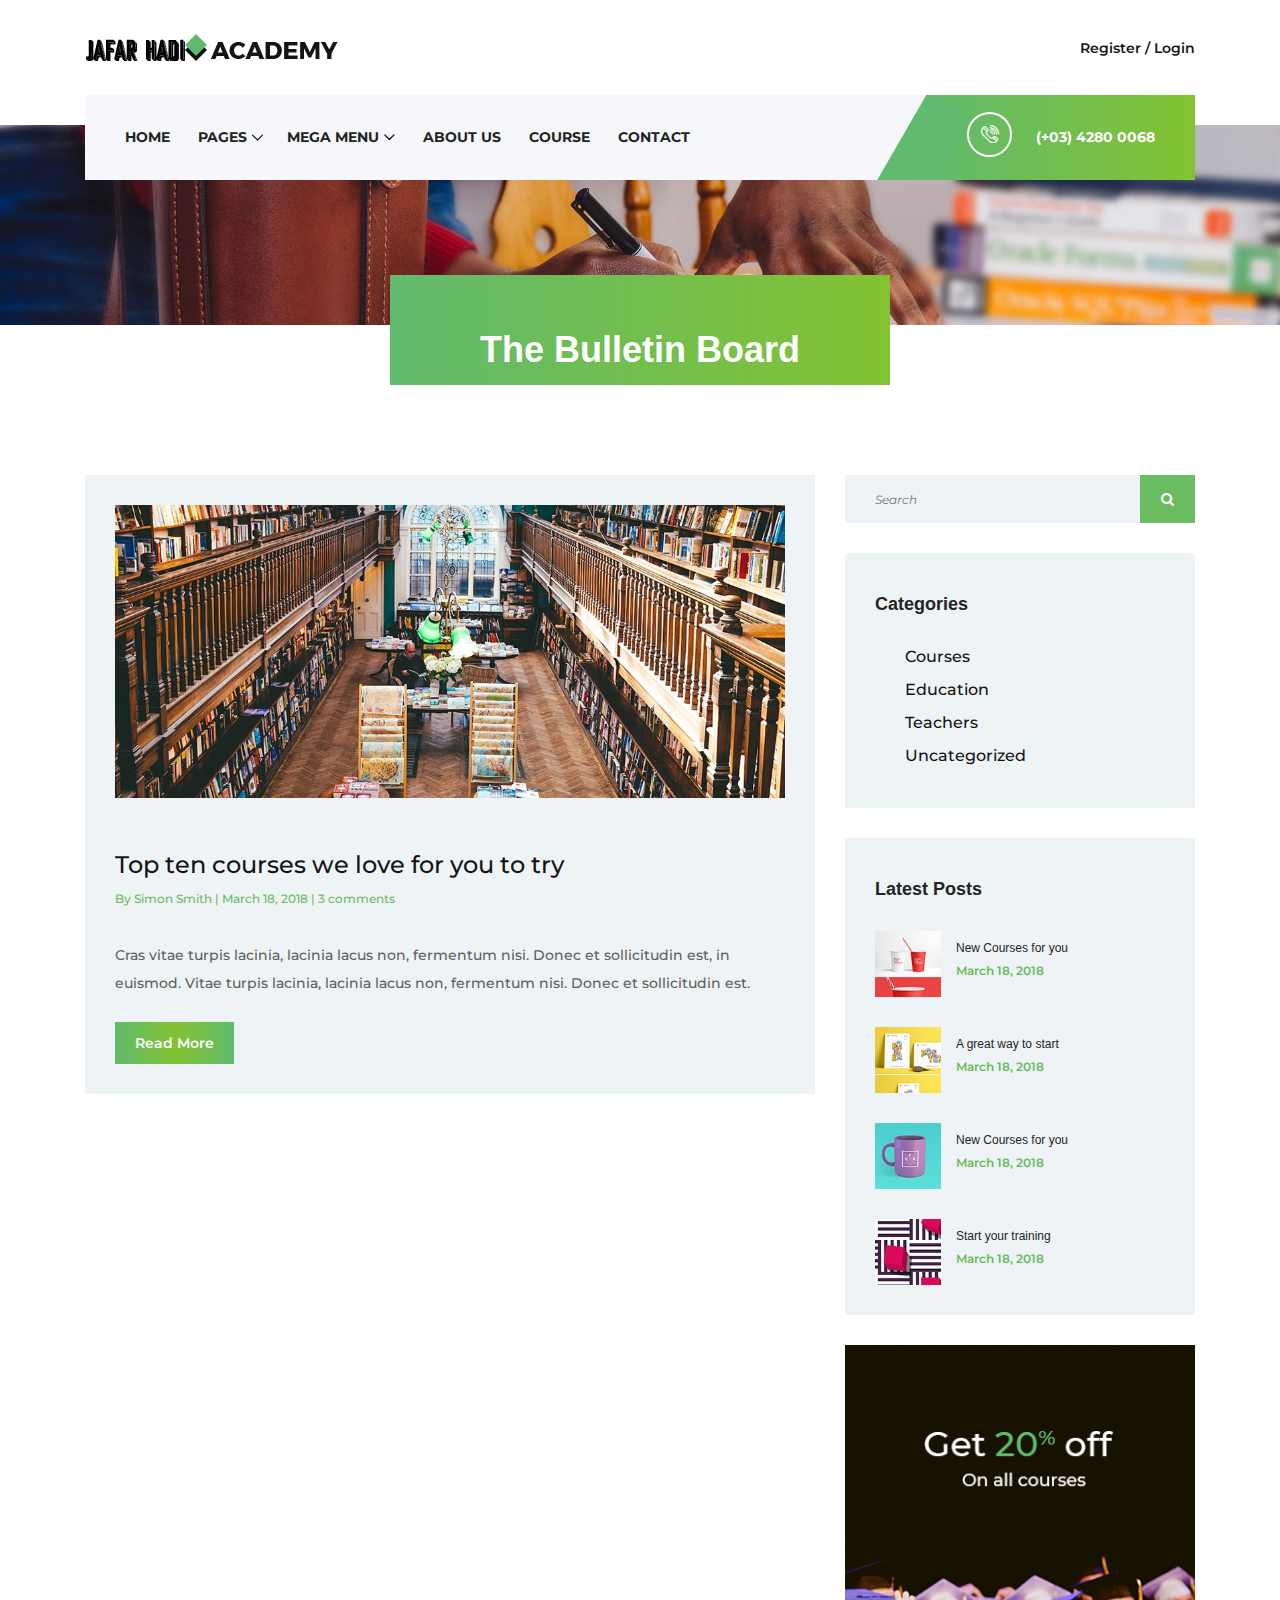
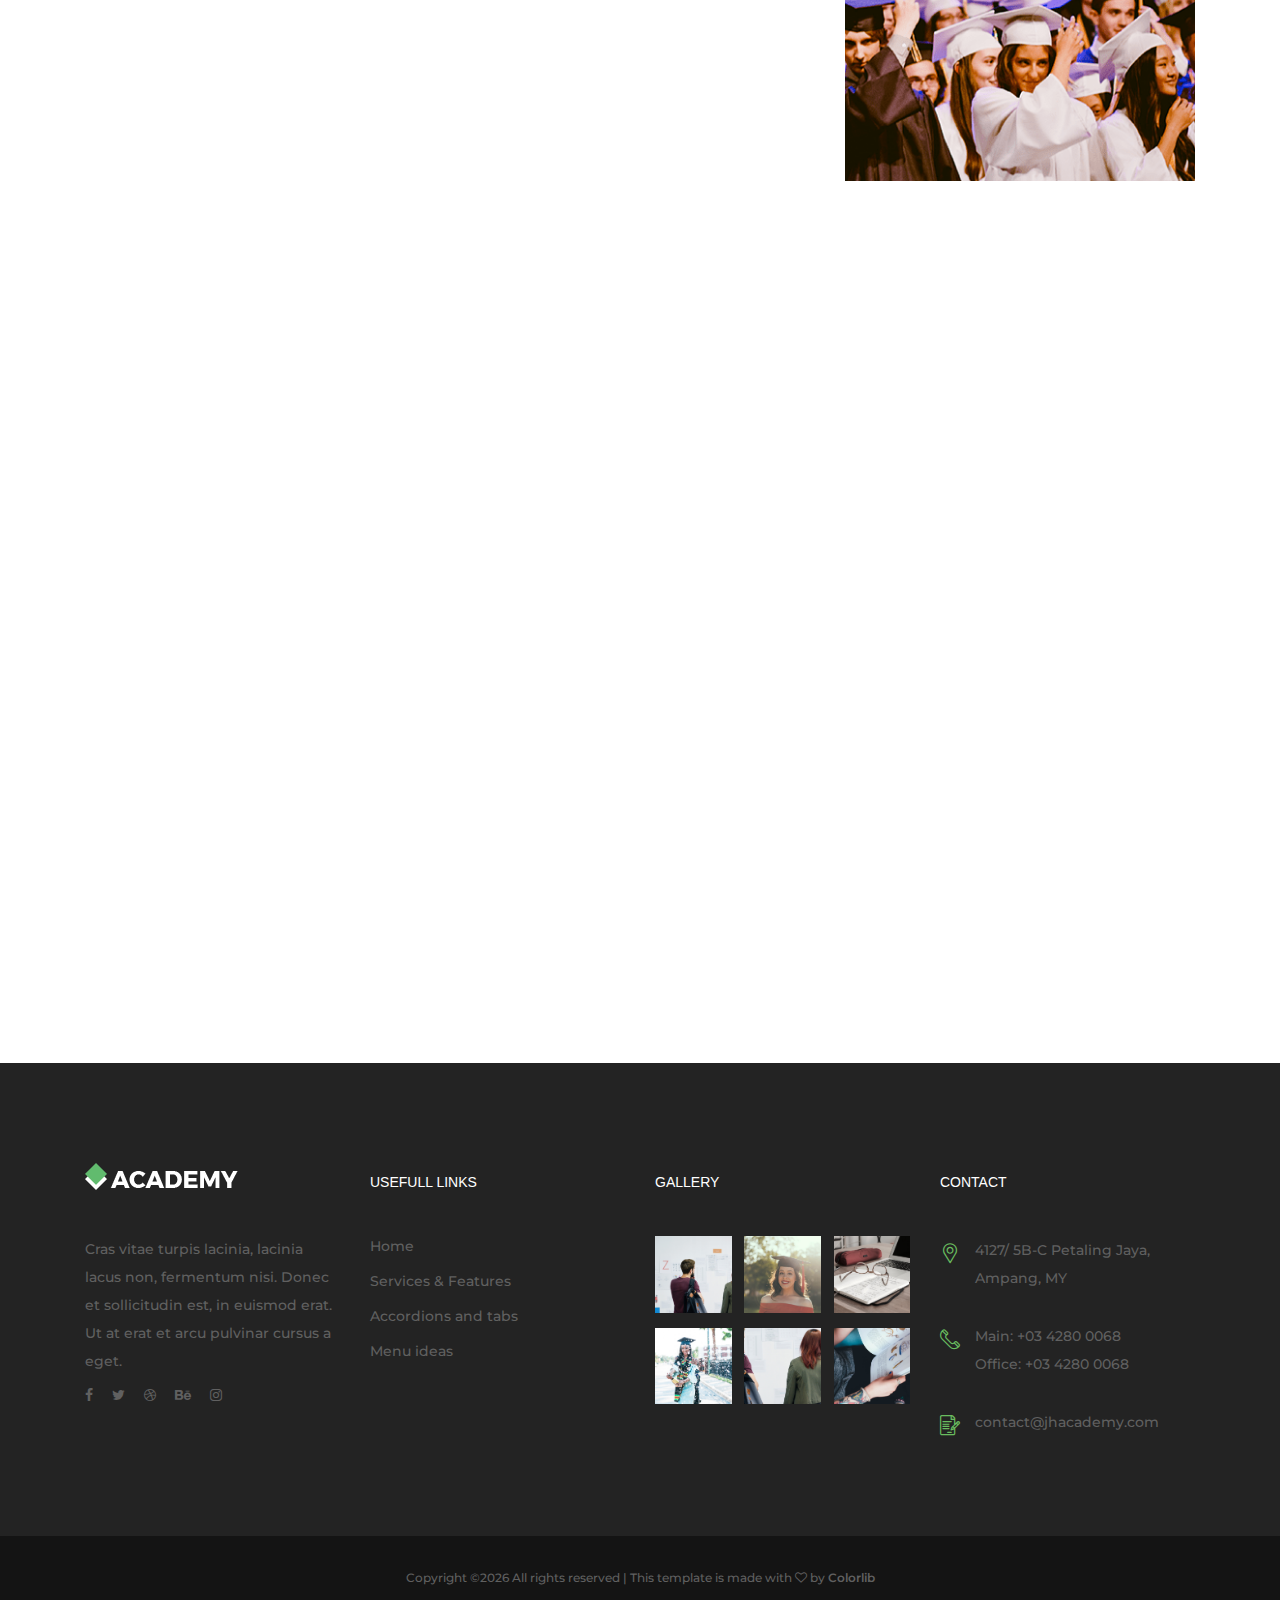
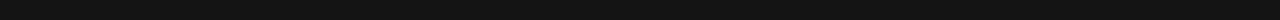
<file: blog.html>
<!DOCTYPE html>
<html lang="en">

<head>
    <meta charset="UTF-8">
    <meta name="description" content="">
    <meta http-equiv="X-UA-Compatible" content="IE=edge">
    <meta name="viewport" content="width=device-width, initial-scale=1, shrink-to-fit=no">
    <!-- The above 4 meta tags *must* come first in the head; any other head content must come *after* these tags -->

    <!-- Title -->
    <title>Jafar Hadi Academy - Education Course Template</title>

    <!-- Favicon -->
    <link rel="icon" href="img/core-img/favicon.ico">

    <!-- Core Stylesheet -->
    <link rel="stylesheet" href="style.css">

</head>

<body>
    <!-- ##### Preloader ##### -->
    <div id="preloader">
        <i class="circle-preloader"></i>
    </div>

    <!-- ##### Header Area Start ##### -->
    <header class="header-area">

        <!-- Top Header Area -->
        <div class="top-header">
            <div class="container h-100">
                <div class="row h-100">
                    <div class="col-12 h-100">
                        <div class="header-content h-100 d-flex align-items-center justify-content-between">
                            <div class="academy-logo">
                                <a href="index.html"><img src="img/core-img/logo.png" alt=""></a>
                            </div>
                            <div class="login-content">
                                <a href="login.html">Register / Login</a>
                            </div>
                        </div>
                    </div>
                </div>
            </div>
        </div>

        <!-- Navbar Area -->
        <div class="academy-main-menu">
            <div class="classy-nav-container breakpoint-off">
                <div class="container">
                    <!-- Menu -->
                    <nav class="classy-navbar justify-content-between" id="academyNav">

                        <!-- Navbar Toggler -->
                        <div class="classy-navbar-toggler">
                            <span class="navbarToggler"><span></span><span></span><span></span></span>
                        </div>

                        <!-- Menu -->
                        <div class="classy-menu">

                            <!-- close btn -->
                            <div class="classycloseIcon">
                                <div class="cross-wrap"><span class="top"></span><span class="bottom"></span></div>
                            </div>

                            <!-- Nav Start -->
                            <div class="classynav">
                                <ul>
                                    <li><a href="index.html">Home</a></li>
                                    <li><a href="#">Pages</a>
                                        <ul class="dropdown">
                                            <li><a href="index.html">Home</a></li>
                                            <li><a href="about-us.html">About Us</a></li>
                                            <li><a href="course.html">Course</a></li>
                                            <li><a href="blog.html">Blog</a></li>
                                            <li><a href="contact.html">Contact</a></li>
                                            <li><a href="elements.html">Elements</a></li>
                                        </ul>
                                    </li>
                                    <li><a href="#">Mega Menu</a>
                                        <div class="megamenu">
                                            <ul class="single-mega cn-col-4">
                                                <li><a href="#">Home</a></li>
                                                <li><a href="#">Services &amp; Features</a></li>
                                                <li><a href="#">Accordions and tabs</a></li>
                                                <li><a href="#">Menu ideas</a></li>
                                                <li><a href="#">Students Gallery</a></li>
                                            </ul>
                                            <ul class="single-mega cn-col-4">
                                                <li><a href="#">Home</a></li>
                                                <li><a href="#">Services &amp; Features</a></li>
                                                <li><a href="#">Accordions and tabs</a></li>
                                                <li><a href="#">Menu ideas</a></li>
                                                <li><a href="#">Students Gallery</a></li>
                                            </ul>
                                            <ul class="single-mega cn-col-4">
                                                <li><a href="#">Home</a></li>
                                                <li><a href="#">Services &amp; Features</a></li>
                                                <li><a href="#">Accordions and tabs</a></li>
                                                <li><a href="#">Menu ideas</a></li>
                                                <li><a href="#">Students Gallery</a></li>
                                            </ul>
                                            <div class="single-mega cn-col-4">
                                                <img src="img/bg-img/bg-1.jpg" alt="">
                                            </div>
                                        </div>
                                    </li>
                                    <li><a href="about-us.html">About Us</a></li>
                                    <li><a href="course.html">Course</a></li>
                                    <li><a href="contact.html">Contact</a></li>
                                </ul>
                            </div>
                            <!-- Nav End -->
                        </div>

                        <!-- Calling Info -->
                        <div class="calling-info">
                            <div class="call-center">
                                <a href="tel:+654563325568889"><i class="icon-telephone-2"></i> <span>(+03) 4280 0068</span></a>
                            </div>
                        </div>
                    </nav>
                </div>
            </div>
        </div>
    </header>
    <!-- ##### Header Area End ##### -->

    <!-- ##### Breadcumb Area Start ##### -->
    <div class="breadcumb-area bg-img" style="background-image: url(img/bg-img/breadcumb.jpg);">
        <div class="bradcumbContent">
            <h2>The Bulletin Board</h2>
        </div>
    </div>
    <!-- ##### Breadcumb Area End ##### -->

    <!-- ##### Blog Area Start ##### -->
    <div class="blog-area mt-50 section-padding-100">
        <div class="container">
            <div class="row">
                <div class="col-12 col-md-8">
                    <div class="academy-blog-posts">
                        <div class="row">

                            <!-- Single Blog Start -->
                            <div class="col-12">
                                <div class="single-blog-post mb-50 wow fadeInUp" data-wow-delay="300ms">
                                    <!-- Post Thumb -->
                                    <div class="blog-post-thumb mb-50">
                                        <img src="img/blog-img/1.jpg" alt="">
                                    </div>
                                    <!-- Post Title -->
                                    <a href="#" class="post-title">Top ten courses we love for you to try</a>
                                    <!-- Post Meta -->
                                    <div class="post-meta">
                                        <p>By <a href="#">Simon Smith</a> | <a href="#">March 18, 2018</a> | <a href="#">3 comments</a></p>
                                    </div>
                                    <!-- Post Excerpt -->
                                    <p>Cras vitae turpis lacinia, lacinia lacus non, fermentum nisi. Donec et sollicitudin est, in euismod. Vitae turpis lacinia, lacinia lacus non, fermentum nisi. Donec et sollicitudin est.</p>
                                    <!-- Read More btn -->
                                    <a href="#" class="btn academy-btn btn-sm mt-15">Read More</a>
                                </div>
                            </div>

                            <!-- Single Blog Start -->
                            <div class="col-12">
                                <div class="single-blog-post mb-50 wow fadeInUp" data-wow-delay="400ms">
                                    <!-- Post Thumb -->
                                    <div class="blog-post-thumb mb-50">
                                        <img src="img/blog-img/2.jpg" alt="">
                                    </div>
                                    <!-- Post Title -->
                                    <a href="#" class="post-title">Top ten courses we love for you to try</a>
                                    <!-- Post Meta -->
                                    <div class="post-meta">
                                        <p>By <a href="#">Simon Smith</a> | <a href="#">March 18, 2018</a> | <a href="#">3 comments</a></p>
                                    </div>
                                    <!-- Post Excerpt -->
                                    <p>Cras vitae turpis lacinia, lacinia lacus non, fermentum nisi. Donec et sollicitudin est, in euismod. Vitae turpis lacinia, lacinia lacus non, fermentum nisi. Donec et sollicitudin est.</p>
                                    <!-- Read More btn -->
                                    <a href="#" class="btn academy-btn btn-sm mt-15">Read More</a>
                                </div>
                            </div>

                            <!-- Single Blog Start -->
                            <div class="col-12">
                                <div class="single-blog-post mb-50 wow fadeInUp" data-wow-delay="500ms">
                                    <!-- Post Thumb -->
                                    <div class="blog-post-thumb mb-50">
                                        <img src="img/blog-img/3.jpg" alt="">
                                    </div>
                                    <!-- Post Title -->
                                    <a href="#" class="post-title">Top ten courses we love for you to try</a>
                                    <!-- Post Meta -->
                                    <div class="post-meta">
                                        <p>By <a href="#">Simon Smith</a> | <a href="#">March 18, 2018</a> | <a href="#">3 comments</a></p>
                                    </div>
                                    <!-- Post Excerpt -->
                                    <p>Cras vitae turpis lacinia, lacinia lacus non, fermentum nisi. Donec et sollicitudin est, in euismod. Vitae turpis lacinia, lacinia lacus non, fermentum nisi. Donec et sollicitudin est.</p>
                                    <!-- Read More btn -->
                                    <a href="#" class="btn academy-btn btn-sm mt-15">Read More</a>
                                </div>
                            </div>

                        </div>
                    </div>
                    <!-- Pagination Area Start -->
                    <div class="academy-pagination-area wow fadeInUp" data-wow-delay="400ms">
                        <nav>
                            <ul class="pagination">
                                <li class="page-item active"><a class="page-link" href="#">01</a></li>
                                <li class="page-item"><a class="page-link" href="#">02</a></li>
                                <li class="page-item"><a class="page-link" href="#">03</a></li>
                            </ul>
                        </nav>
                    </div>
                </div>

                <div class="col-12 col-md-4">
                    <div class="academy-blog-sidebar">
                        <!-- Blog Post Widget -->
                        <div class="blog-post-search-widget mb-30">
                            <form action="#" method="post">
                                <input type="search" name="search" id="Search" placeholder="Search">
                                <button type="submit"><i class="fa fa-search" aria-hidden="true"></i></button>
                            </form>
                        </div>

                        <!-- Blog Post Catagories -->
                        <div class="blog-post-categories mb-30">
                            <h5>Categories</h5>
                            <ul>
                                <li><a href="#">Courses</a></li>
                                <li><a href="#">Education</a></li>
                                <li><a href="#">Teachers</a></li>
                                <li><a href="#">Uncategorized</a></li>
                            </ul>
                        </div>

                        <!-- Latest Blog Posts Area -->
                        <div class="latest-blog-posts mb-30">
                            <h5>Latest Posts</h5>
                            <!-- Single Latest Blog Post -->
                            <div class="single-latest-blog-post d-flex mb-30">
                                <div class="latest-blog-post-thumb">
                                    <img src="img/blog-img/lb-1.jpg" alt="">
                                </div>
                                <div class="latest-blog-post-content">
                                    <a href="#" class="post-title">
                                        <h6>New Courses for you</h6>
                                    </a>
                                    <a href="#" class="post-date">March 18, 2018</a>
                                </div>
                            </div>
                            <!-- Single Latest Blog Post -->
                            <div class="single-latest-blog-post d-flex mb-30">
                                <div class="latest-blog-post-thumb">
                                    <img src="img/blog-img/lb-2.jpg" alt="">
                                </div>
                                <div class="latest-blog-post-content">
                                    <a href="#" class="post-title">
                                        <h6>A great way to start</h6>
                                    </a>
                                    <a href="#" class="post-date">March 18, 2018</a>
                                </div>
                            </div>
                            <!-- Single Latest Blog Post -->
                            <div class="single-latest-blog-post d-flex mb-30">
                                <div class="latest-blog-post-thumb">
                                    <img src="img/blog-img/lb-3.jpg" alt="">
                                </div>
                                <div class="latest-blog-post-content">
                                    <a href="#" class="post-title">
                                        <h6>New Courses for you</h6>
                                    </a>
                                    <a href="#" class="post-date">March 18, 2018</a>
                                </div>
                            </div>
                            <!-- Single Latest Blog Post -->
                            <div class="single-latest-blog-post d-flex">
                                <div class="latest-blog-post-thumb">
                                    <img src="img/blog-img/lb-4.jpg" alt="">
                                </div>
                                <div class="latest-blog-post-content">
                                    <a href="#" class="post-title">
                                        <h6>Start your training</h6>
                                    </a>
                                    <a href="#" class="post-date">March 18, 2018</a>
                                </div>
                            </div>
                        </div>

                        <!-- Add Widget -->
                        <div class="add-widget">
                            <a href="#"><img src="img/blog-img/add.png" alt=""></a>
                        </div>
                    </div>
                </div>
            </div>
        </div>
    </div>
    <!-- ##### Blog Area End ##### -->

    <!-- ##### Footer Area Start ##### -->
    <footer class="footer-area">
        <div class="main-footer-area section-padding-100-0">
            <div class="container">
                <div class="row">
                    <!-- Footer Widget Area -->
                    <div class="col-12 col-sm-6 col-lg-3">
                        <div class="footer-widget mb-100">
                            <div class="widget-title">
                                <a href="#"><img src="img/core-img/logo2.png" alt=""></a>
                            </div>
                            <p>Cras vitae turpis lacinia, lacinia lacus non, fermentum nisi. Donec et sollicitudin est, in euismod erat. Ut at erat et arcu pulvinar cursus a eget.</p>
                            <div class="footer-social-info">
                                <a href="#"><i class="fa fa-facebook"></i></a>
                                <a href="#"><i class="fa fa-twitter"></i></a>
                                <a href="#"><i class="fa fa-dribbble"></i></a>
                                <a href="#"><i class="fa fa-behance"></i></a>
                                <a href="#"><i class="fa fa-instagram"></i></a>
                            </div>
                        </div>
                    </div>
                    <!-- Footer Widget Area -->
                    <div class="col-12 col-sm-6 col-lg-3">
                        <div class="footer-widget mb-100">
                            <div class="widget-title">
                                <h6>Usefull Links</h6>
                            </div>
                            <nav>
                                <ul class="useful-links">
                                    <li><a href="#">Home</a></li>
                                    <li><a href="#">Services &amp; Features</a></li>
                                    <li><a href="#">Accordions and tabs</a></li>
                                    <li><a href="#">Menu ideas</a></li>
                                </ul>
                            </nav>
                        </div>
                    </div>
                    <!-- Footer Widget Area -->
                    <div class="col-12 col-sm-6 col-lg-3">
                        <div class="footer-widget mb-100">
                            <div class="widget-title">
                                <h6>Gallery</h6>
                            </div>
                            <div class="gallery-list d-flex justify-content-between flex-wrap">
                                <a href="img/bg-img/gallery1.jpg" class="gallery-img" title="Gallery Image 1"><img src="img/bg-img/gallery1.jpg" alt=""></a>
                                <a href="img/bg-img/gallery2.jpg" class="gallery-img" title="Gallery Image 2"><img src="img/bg-img/gallery2.jpg" alt=""></a>
                                <a href="img/bg-img/gallery3.jpg" class="gallery-img" title="Gallery Image 3"><img src="img/bg-img/gallery3.jpg" alt=""></a>
                                <a href="img/bg-img/gallery4.jpg" class="gallery-img" title="Gallery Image 4"><img src="img/bg-img/gallery4.jpg" alt=""></a>
                                <a href="img/bg-img/gallery5.jpg" class="gallery-img" title="Gallery Image 5"><img src="img/bg-img/gallery5.jpg" alt=""></a>
                                <a href="img/bg-img/gallery6.jpg" class="gallery-img" title="Gallery Image 6"><img src="img/bg-img/gallery6.jpg" alt=""></a>
                            </div>
                        </div>
                    </div>
                    <!-- Footer Widget Area -->
                    <div class="col-12 col-sm-6 col-lg-3">
                        <div class="footer-widget mb-100">
                            <div class="widget-title">
                                <h6>Contact</h6>
                            </div>
                            <div class="single-contact d-flex mb-30">
                                <i class="icon-placeholder"></i>
                                <p>4127/ 5B-C Petaling Jaya, Ampang, MY</p>
                            </div>
                            <div class="single-contact d-flex mb-30">
                                <i class="icon-telephone-1"></i>
                                <p>Main: +03 4280 0068 <br>Office: +03 4280 0068</p>
                            </div>
                            <div class="single-contact d-flex">
                                <i class="icon-contract"></i>
                                <p>contact@jhacademy.com</p>
                            </div>
                        </div>
                    </div>
                </div>
            </div>
        </div>
        <div class="bottom-footer-area">
            <div class="container">
                <div class="row">
                    <div class="col-12">
                        <p><!-- Link back to Colorlib can't be removed. Template is licensed under CC BY 3.0. -->
Copyright &copy;<script>document.write(new Date().getFullYear());</script> All rights reserved | This template is made with <i class="fa fa-heart-o" aria-hidden="true"></i> by <a href="https://colorlib.com" target="_blank">Colorlib</a>
<!-- Link back to Colorlib can't be removed. Template is licensed under CC BY 3.0. --></p>
                    </div>
                </div>
            </div>
        </div>
    </footer>
    <!-- ##### Footer Area Start ##### -->

    <!-- ##### All Javascript Script ##### -->
    <!-- jQuery-2.2.4 js -->
    <script src="js/jquery/jquery-2.2.4.min.js"></script>
    <!-- Popper js -->
    <script src="js/bootstrap/popper.min.js"></script>
    <!-- Bootstrap js -->
    <script src="js/bootstrap/bootstrap.min.js"></script>
    <!-- All Plugins js -->
    <script src="js/plugins/plugins.js"></script>
    <!-- Active js -->
    <script src="js/active.js"></script>
</body>

</html>
</file>
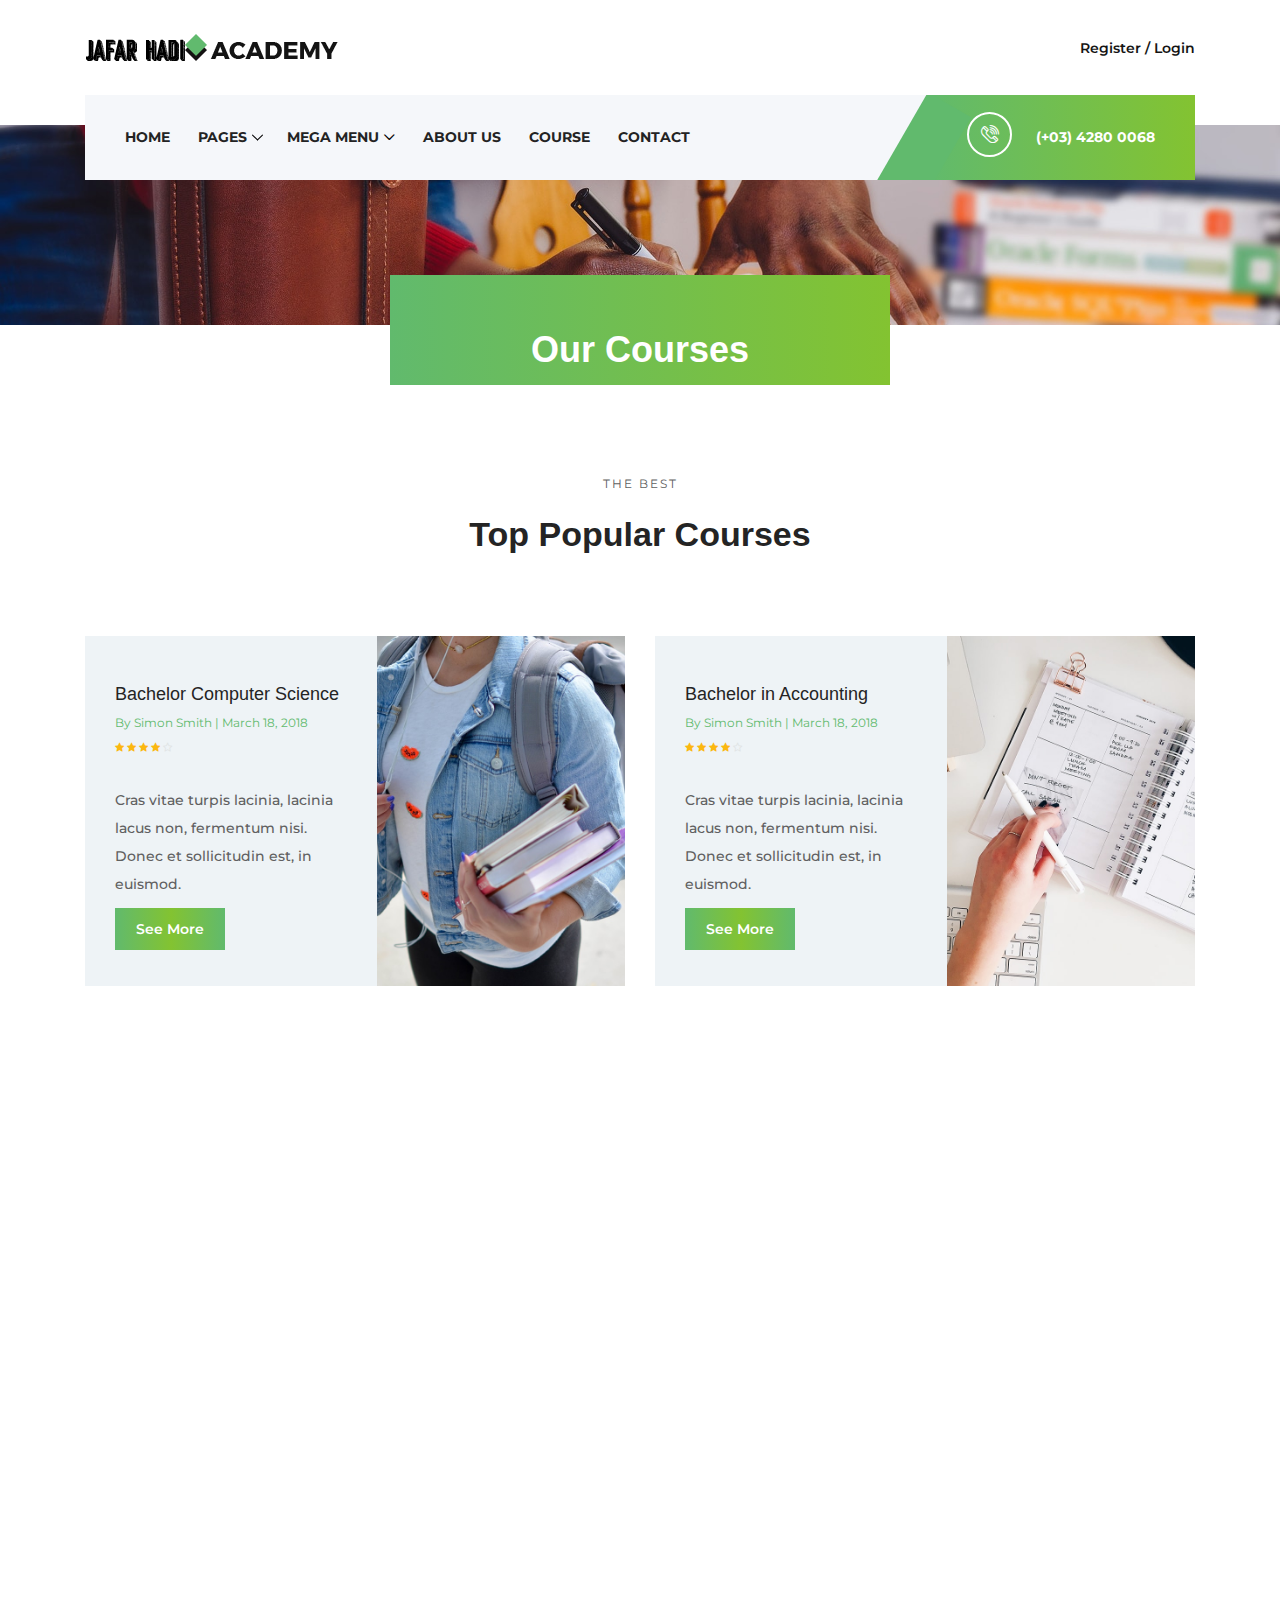
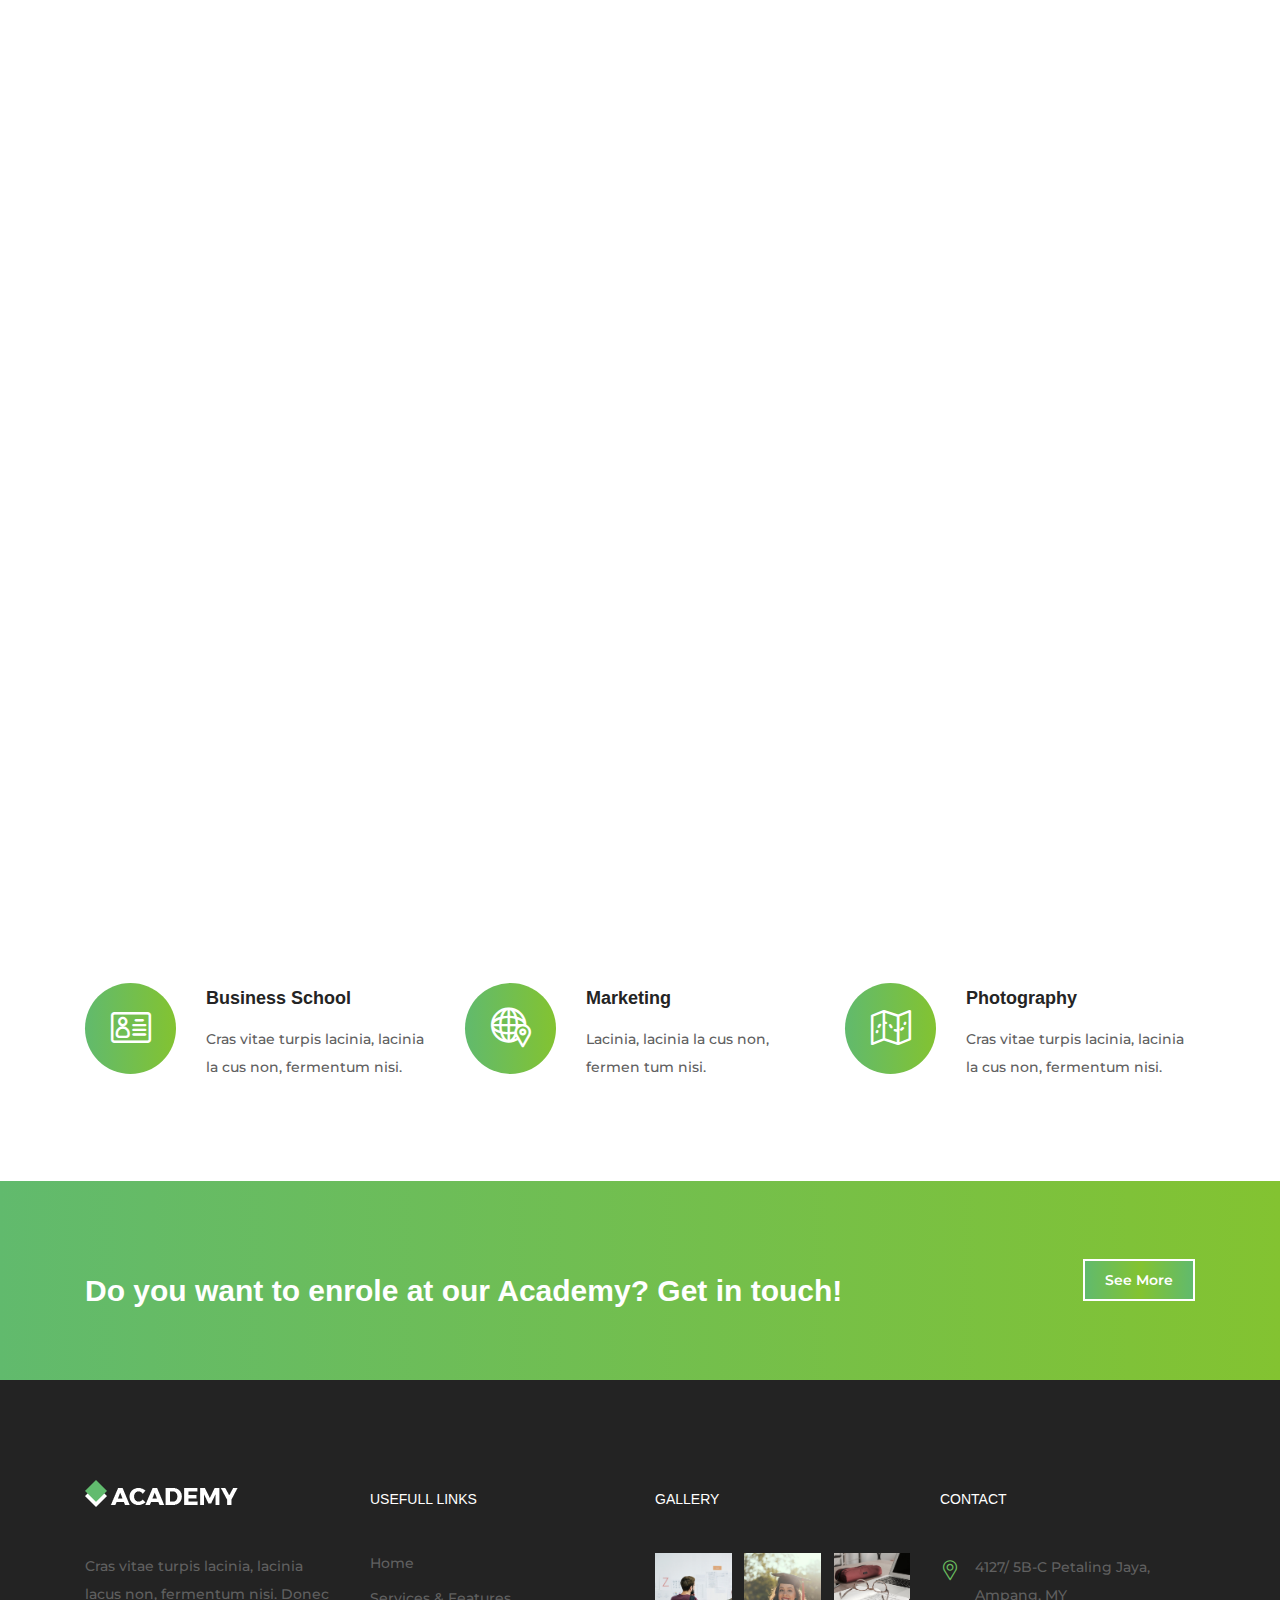
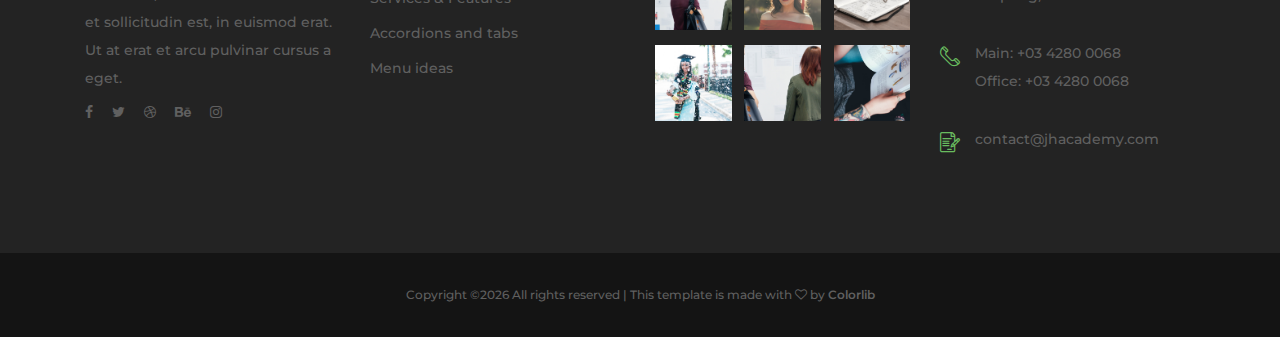
<file: course.html>
<!DOCTYPE html>
<html lang="en">

<head>
    <meta charset="UTF-8">
    <meta name="description" content="">
    <meta http-equiv="X-UA-Compatible" content="IE=edge">
    <meta name="viewport" content="width=device-width, initial-scale=1, shrink-to-fit=no">
    <!-- The above 4 meta tags *must* come first in the head; any other head content must come *after* these tags -->

    <!-- Title -->
    <title>Jafar Hadi Academy - Education Course Template</title>

    <!-- Favicon -->
    <link rel="icon" href="img/core-img/favicon.ico">

    <!-- Core Stylesheet -->
    <link rel="stylesheet" href="style.css">

</head>

<body>
    <!-- ##### Preloader ##### -->
    <div id="preloader">
        <i class="circle-preloader"></i>
    </div>

    <!-- ##### Header Area Start ##### -->
    <header class="header-area">

        <!-- Top Header Area -->
        <div class="top-header">
            <div class="container h-100">
                <div class="row h-100">
                    <div class="col-12 h-100">
                        <div class="header-content h-100 d-flex align-items-center justify-content-between">
                            <div class="academy-logo">
                                <a href="index.html"><img src="img/core-img/logo.png" alt=""></a>
                            </div>
                            <div class="login-content">
                                <a href="login.html">Register / Login</a>
                            </div>
                        </div>
                    </div>
                </div>
            </div>
        </div>

        <!-- Navbar Area -->
        <div class="academy-main-menu">
            <div class="classy-nav-container breakpoint-off">
                <div class="container">
                    <!-- Menu -->
                    <nav class="classy-navbar justify-content-between" id="academyNav">

                        <!-- Navbar Toggler -->
                        <div class="classy-navbar-toggler">
                            <span class="navbarToggler"><span></span><span></span><span></span></span>
                        </div>

                        <!-- Menu -->
                        <div class="classy-menu">

                            <!-- close btn -->
                            <div class="classycloseIcon">
                                <div class="cross-wrap"><span class="top"></span><span class="bottom"></span></div>
                            </div>

                            <!-- Nav Start -->
                            <div class="classynav">
                                <ul>
                                    <li><a href="index.html">Home</a></li>
                                    <li><a href="#">Pages</a>
                                        <ul class="dropdown">
                                            <li><a href="index.html">Home</a></li>
                                            <li><a href="about-us.html">About Us</a></li>
                                            <li><a href="course.html">Course</a></li>
                                            <li><a href="blog.html">Blog</a></li>
                                            <li><a href="contact.html">Contact</a></li>
                                            <li><a href="elements.html">Elements</a></li>
                                        </ul>
                                    </li>
                                    <li><a href="#">Mega Menu</a>
                                        <div class="megamenu">
                                            <ul class="single-mega cn-col-4">
                                                <li><a href="#">Home</a></li>
                                                <li><a href="#">Services &amp; Features</a></li>
                                                <li><a href="#">Accordions and tabs</a></li>
                                                <li><a href="#">Menu ideas</a></li>
                                                <li><a href="#">Students Gallery</a></li>
                                            </ul>
                                            <ul class="single-mega cn-col-4">
                                                <li><a href="#">Home</a></li>
                                                <li><a href="#">Services &amp; Features</a></li>
                                                <li><a href="#">Accordions and tabs</a></li>
                                                <li><a href="#">Menu ideas</a></li>
                                                <li><a href="#">Students Gallery</a></li>
                                            </ul>
                                            <ul class="single-mega cn-col-4">
                                                <li><a href="#">Home</a></li>
                                                <li><a href="#">Services &amp; Features</a></li>
                                                <li><a href="#">Accordions and tabs</a></li>
                                                <li><a href="#">Menu ideas</a></li>
                                                <li><a href="#">Students Gallery</a></li>
                                            </ul>
                                            <div class="single-mega cn-col-4">
                                                <img src="img/bg-img/bg-1.jpg" alt="">
                                            </div>
                                        </div>
                                    </li>
                                    <li><a href="about-us.html">About Us</a></li>
                                    <li><a href="course.html">Course</a></li>
                                    <li><a href="contact.html">Contact</a></li>
                                </ul>
                            </div>
                            <!-- Nav End -->
                        </div>

                        <!-- Calling Info -->
                        <div class="calling-info">
                            <div class="call-center">
                                <a href="tel:+654563325568889"><i class="icon-telephone-2"></i> <span>(+03) 4280 0068</span></a>
                            </div>
                        </div>
                    </nav>
                </div>
            </div>
        </div>
    </header>
    <!-- ##### Header Area End ##### -->

    <!-- ##### Breadcumb Area Start ##### -->
    <div class="breadcumb-area bg-img" style="background-image: url(img/bg-img/breadcumb.jpg);">
        <div class="bradcumbContent">
            <h2>Our Courses</h2>
        </div>
    </div>
    <!-- ##### Breadcumb Area End ##### -->

    <!-- ##### Top Popular Courses Area Start ##### -->
    <div class="top-popular-courses-area mt-50 section-padding-100-70">
        <div class="container">
            <div class="row">
                <div class="col-12">
                    <div class="section-heading text-center mx-auto wow fadeInUp" data-wow-delay="300ms">
                        <span>The Best</span>
                        <h3>Top Popular Courses</h3>
                    </div>
                </div>
            </div>
            <div class="row">

                <!-- Single Top Popular Course -->
                <div class="col-12 col-lg-6">
                    <div class="single-top-popular-course d-flex align-items-center flex-wrap mb-30 wow fadeInUp" data-wow-delay="400ms">
                        <div class="popular-course-content">
                            <h5>Bachelor Computer Science</h5>
                            <span>By Simon Smith   |  March 18, 2018</span>
                            <div class="course-ratings">
                                <i class="fa fa-star" aria-hidden="true"></i>
                                <i class="fa fa-star" aria-hidden="true"></i>
                                <i class="fa fa-star" aria-hidden="true"></i>
                                <i class="fa fa-star" aria-hidden="true"></i>
                                <i class="fa fa-star-o" aria-hidden="true"></i>
                            </div>
                            <p>Cras vitae turpis lacinia, lacinia lacus non, fermentum nisi. Donec et sollicitudin est, in euismod.</p>
                            <a href="#" class="btn academy-btn btn-sm">See More</a>
                        </div>
                        <div class="popular-course-thumb bg-img" style="background-image: url(img/bg-img/pc-1.jpg);"></div>
                    </div>
                </div>

                <!-- Single Top Popular Course -->
                <div class="col-12 col-lg-6">
                    <div class="single-top-popular-course d-flex align-items-center flex-wrap mb-30 wow fadeInUp" data-wow-delay="500ms">
                        <div class="popular-course-content">
                            <h5>Bachelor in Accounting</h5>
                            <span>By Simon Smith   |  March 18, 2018</span>
                            <div class="course-ratings">
                                <i class="fa fa-star" aria-hidden="true"></i>
                                <i class="fa fa-star" aria-hidden="true"></i>
                                <i class="fa fa-star" aria-hidden="true"></i>
                                <i class="fa fa-star" aria-hidden="true"></i>
                                <i class="fa fa-star-o" aria-hidden="true"></i>
                            </div>
                            <p>Cras vitae turpis lacinia, lacinia lacus non, fermentum nisi. Donec et sollicitudin est, in euismod.</p>
                            <a href="#" class="btn academy-btn btn-sm">See More</a>
                        </div>
                        <div class="popular-course-thumb bg-img" style="background-image: url(img/bg-img/pc-2.jpg);"></div>
                    </div>
                </div>

                <!-- Single Top Popular Course -->
                <div class="col-12 col-lg-6">
                    <div class="single-top-popular-course d-flex align-items-center flex-wrap mb-30 wow fadeInUp" data-wow-delay="600ms">
                        <div class="popular-course-content">
                            <h5>Bachelor International Business</h5>
                            <span>By Simon Smith   |  March 18, 2018</span>
                            <div class="course-ratings">
                                <i class="fa fa-star" aria-hidden="true"></i>
                                <i class="fa fa-star" aria-hidden="true"></i>
                                <i class="fa fa-star" aria-hidden="true"></i>
                                <i class="fa fa-star" aria-hidden="true"></i>
                                <i class="fa fa-star-o" aria-hidden="true"></i>
                            </div>
                            <p>Cras vitae turpis lacinia, lacinia lacus non, fermentum nisi. Donec et sollicitudin est, in euismod.</p>
                            <a href="#" class="btn academy-btn btn-sm">See More</a>
                        </div>
                        <div class="popular-course-thumb bg-img" style="background-image: url(img/bg-img/pc-3.jpg);"></div>
                    </div>
                </div>

                <!-- Single Top Popular Course -->
                <div class="col-12 col-lg-6">
                    <div class="single-top-popular-course d-flex align-items-center flex-wrap mb-30 wow fadeInUp" data-wow-delay="700ms">
                        <div class="popular-course-content">
                            <h5>Bachelor of Architecture</h5>
                            <span>By Simon Smith   |  March 18, 2018</span>
                            <div class="course-ratings">
                                <i class="fa fa-star" aria-hidden="true"></i>
                                <i class="fa fa-star" aria-hidden="true"></i>
                                <i class="fa fa-star" aria-hidden="true"></i>
                                <i class="fa fa-star" aria-hidden="true"></i>
                                <i class="fa fa-star-o" aria-hidden="true"></i>
                            </div>
                            <p>Cras vitae turpis lacinia, lacinia lacus non, fermentum nisi. Donec et sollicitudin est, in euismod.</p>
                            <a href="#" class="btn academy-btn btn-sm">See More</a>
                        </div>
                        <div class="popular-course-thumb bg-img" style="background-image: url(img/bg-img/pc-4.jpg);"></div>
                    </div>
                </div>

                <!-- Single Top Popular Course -->
                <div class="col-12 col-lg-6">
                    <div class="single-top-popular-course d-flex align-items-center flex-wrap mb-30 wow fadeInUp" data-wow-delay="800ms">
                        <div class="popular-course-content">
                            <h5>Bachelor in Marketing</h5>
                            <span>By Simon Smith   |  March 18, 2018</span>
                            <div class="course-ratings">
                                <i class="fa fa-star" aria-hidden="true"></i>
                                <i class="fa fa-star" aria-hidden="true"></i>
                                <i class="fa fa-star" aria-hidden="true"></i>
                                <i class="fa fa-star" aria-hidden="true"></i>
                                <i class="fa fa-star-o" aria-hidden="true"></i>
                            </div>
                            <p>Cras vitae turpis lacinia, lacinia lacus non, fermentum nisi. Donec et sollicitudin est, in euismod.</p>
                            <a href="#" class="btn academy-btn btn-sm">See More</a>
                        </div>
                        <div class="popular-course-thumb bg-img" style="background-image: url(img/bg-img/pc-5.jpg);"></div>
                    </div>
                </div>

                <!-- Single Top Popular Course -->
                <div class="col-12 col-lg-6">
                    <div class="single-top-popular-course d-flex align-items-center flex-wrap mb-30 wow fadeInUp" data-wow-delay="900ms">
                        <div class="popular-course-content">
                            <h5>Bachelor in Application</h5>
                            <span>By Simon Smith   |  March 18, 2018</span>
                            <div class="course-ratings">
                                <i class="fa fa-star" aria-hidden="true"></i>
                                <i class="fa fa-star" aria-hidden="true"></i>
                                <i class="fa fa-star" aria-hidden="true"></i>
                                <i class="fa fa-star" aria-hidden="true"></i>
                                <i class="fa fa-star-o" aria-hidden="true"></i>
                            </div>
                            <p>Cras vitae turpis lacinia, lacinia lacus non, fermentum nisi. Donec et sollicitudin est, in euismod.</p>
                            <a href="#" class="btn academy-btn btn-sm">See More</a>
                        </div>
                        <div class="popular-course-thumb bg-img" style="background-image: url(img/bg-img/pc-6.jpg);"></div>
                    </div>
                </div>
            </div>
        </div>
    </div>
    <!-- ##### Top Popular Courses Area End ##### -->

    <!-- ##### Top Popular Courses Details Area Start ##### -->
    <div class="popular-course-details-area wow fadeInUp" data-wow-delay="300ms">
        <div class="single-top-popular-course d-flex align-items-center flex-wrap">
            <div class="popular-course-content">
                <h5>Business for begginers</h5>
                <span>By Simon Smith   |  March 18, 2018</span>
                <div class="course-ratings">
                    <i class="fa fa-star" aria-hidden="true"></i>
                    <i class="fa fa-star" aria-hidden="true"></i>
                    <i class="fa fa-star" aria-hidden="true"></i>
                    <i class="fa fa-star" aria-hidden="true"></i>
                    <i class="fa fa-star-o" aria-hidden="true"></i>
                </div>
                <p>Cras vitae turpis lacinia, lacinia lacus non, fermentum nisi. Donec et sollicitudin est, in euismod. Morbi vel arcu gravida, iaculis lacus vel, posuere ipsum. Sed faucibus mauris vitae urna consectetur, sit amet maximus nisl sagittis. Ut in iaculis enim, et pulvinar mauris. Etiam tristique magna eget velit consectetur, a tincidunt velit dictum. Cras vulputate metus id felis ornare hendrerit. Maecenas sodales suscipit ipsum.</p>
                <a href="#" class="btn academy-btn btn-sm mt-15">See More</a>
            </div>
            <div class="popular-course-thumb bg-img" style="background-image: url(img/bg-img/bg-4.jpg);"></div>
        </div>
    </div>
    <!-- ##### Top Popular Courses Details Area End ##### -->

    <!-- ##### Course Area Start ##### -->
    <div class="academy-courses-area section-padding-100-0">
        <div class="container">
            <div class="row">
                <!-- Single Course Area -->
                <div class="col-12 col-lg-4">
                    <div class="single-course-area d-flex align-items-center mb-100">
                        <div class="course-icon">
                            <i class="icon-id-card"></i>
                        </div>
                        <div class="course-content">
                            <h4>Business School</h4>
                            <p>Cras vitae turpis lacinia, lacinia la cus non, fermentum nisi.</p>
                        </div>
                    </div>
                </div>
                <!-- Single Course Area -->
                <div class="col-12 col-lg-4">
                    <div class="single-course-area d-flex align-items-center mb-100">
                        <div class="course-icon">
                            <i class="icon-worldwide"></i>
                        </div>
                        <div class="course-content">
                            <h4>Marketing</h4>
                            <p>Lacinia, lacinia la cus non, fermen tum nisi.</p>
                        </div>
                    </div>
                </div>
                <!-- Single Course Area -->
                <div class="col-12 col-lg-4">
                    <div class="single-course-area d-flex align-items-center mb-100">
                        <div class="course-icon">
                            <i class="icon-map"></i>
                        </div>
                        <div class="course-content">
                            <h4>Photography</h4>
                            <p>Cras vitae turpis lacinia, lacinia la cus non, fermentum nisi.</p>
                        </div>
                    </div>
                </div>
            </div>
        </div>
    </div>
    <!-- ##### Course Area End ##### -->

    <!-- ##### CTA Area Start ##### -->
    <div class="call-to-action-area">
        <div class="container">
            <div class="row">
                <div class="col-12">
                    <div class="cta-content d-flex align-items-center justify-content-between flex-wrap">
                        <h3>Do you want to enrole at our Academy? Get in touch!</h3>
                        <a href="#" class="btn academy-btn">See More</a>
                    </div>
                </div>
            </div>
        </div>
    </div>
    <!-- ##### CTA Area End ##### -->

    <!-- ##### Footer Area Start ##### -->
    <footer class="footer-area">
        <div class="main-footer-area section-padding-100-0">
            <div class="container">
                <div class="row">
                    <!-- Footer Widget Area -->
                    <div class="col-12 col-sm-6 col-lg-3">
                        <div class="footer-widget mb-100">
                            <div class="widget-title">
                                <a href="#"><img src="img/core-img/logo2.png" alt=""></a>
                            </div>
                            <p>Cras vitae turpis lacinia, lacinia lacus non, fermentum nisi. Donec et sollicitudin est, in euismod erat. Ut at erat et arcu pulvinar cursus a eget.</p>
                            <div class="footer-social-info">
                                <a href="#"><i class="fa fa-facebook"></i></a>
                                <a href="#"><i class="fa fa-twitter"></i></a>
                                <a href="#"><i class="fa fa-dribbble"></i></a>
                                <a href="#"><i class="fa fa-behance"></i></a>
                                <a href="#"><i class="fa fa-instagram"></i></a>
                            </div>
                        </div>
                    </div>
                    <!-- Footer Widget Area -->
                    <div class="col-12 col-sm-6 col-lg-3">
                        <div class="footer-widget mb-100">
                            <div class="widget-title">
                                <h6>Usefull Links</h6>
                            </div>
                            <nav>
                                <ul class="useful-links">
                                    <li><a href="#">Home</a></li>
                                    <li><a href="#">Services &amp; Features</a></li>
                                    <li><a href="#">Accordions and tabs</a></li>
                                    <li><a href="#">Menu ideas</a></li>
                                </ul>
                            </nav>
                        </div>
                    </div>
                    <!-- Footer Widget Area -->
                    <div class="col-12 col-sm-6 col-lg-3">
                        <div class="footer-widget mb-100">
                            <div class="widget-title">
                                <h6>Gallery</h6>
                            </div>
                            <div class="gallery-list d-flex justify-content-between flex-wrap">
                                <a href="img/bg-img/gallery1.jpg" class="gallery-img" title="Gallery Image 1"><img src="img/bg-img/gallery1.jpg" alt=""></a>
                                <a href="img/bg-img/gallery2.jpg" class="gallery-img" title="Gallery Image 2"><img src="img/bg-img/gallery2.jpg" alt=""></a>
                                <a href="img/bg-img/gallery3.jpg" class="gallery-img" title="Gallery Image 3"><img src="img/bg-img/gallery3.jpg" alt=""></a>
                                <a href="img/bg-img/gallery4.jpg" class="gallery-img" title="Gallery Image 4"><img src="img/bg-img/gallery4.jpg" alt=""></a>
                                <a href="img/bg-img/gallery5.jpg" class="gallery-img" title="Gallery Image 5"><img src="img/bg-img/gallery5.jpg" alt=""></a>
                                <a href="img/bg-img/gallery6.jpg" class="gallery-img" title="Gallery Image 6"><img src="img/bg-img/gallery6.jpg" alt=""></a>
                            </div>
                        </div>
                    </div>
                    <!-- Footer Widget Area -->
                    <div class="col-12 col-sm-6 col-lg-3">
                        <div class="footer-widget mb-100">
                            <div class="widget-title">
                                <h6>Contact</h6>
                            </div>
                            <div class="single-contact d-flex mb-30">
                                <i class="icon-placeholder"></i>
                                <p>4127/ 5B-C Petaling Jaya, Ampang, MY</p>
                            </div>
                            <div class="single-contact d-flex mb-30">
                                <i class="icon-telephone-1"></i>
                                <p>Main: +03 4280 0068 <br>Office: +03 4280 0068</p>
                            </div>
                            <div class="single-contact d-flex">
                                <i class="icon-contract"></i>
                                <p>contact@jhacademy.com</p>
                            </div>
                        </div>
                    </div>
                </div>
            </div>
        </div>
        <div class="bottom-footer-area">
            <div class="container">
                <div class="row">
                    <div class="col-12">
                        <p><!-- Link back to Colorlib can't be removed. Template is licensed under CC BY 3.0. -->
Copyright &copy;<script>document.write(new Date().getFullYear());</script> All rights reserved | This template is made with <i class="fa fa-heart-o" aria-hidden="true"></i> by <a href="https://colorlib.com" target="_blank">Colorlib</a>
<!-- Link back to Colorlib can't be removed. Template is licensed under CC BY 3.0. --></p>
                    </div>
                </div>
            </div>
        </div>
    </footer>
    <!-- ##### Footer Area Start ##### -->

    <!-- ##### All Javascript Script ##### -->
    <!-- jQuery-2.2.4 js -->
    <script src="js/jquery/jquery-2.2.4.min.js"></script>
    <!-- Popper js -->
    <script src="js/bootstrap/popper.min.js"></script>
    <!-- Bootstrap js -->
    <script src="js/bootstrap/bootstrap.min.js"></script>
    <!-- All Plugins js -->
    <script src="js/plugins/plugins.js"></script>
    <!-- Active js -->
    <script src="js/active.js"></script>
</body>

</html>
</file>
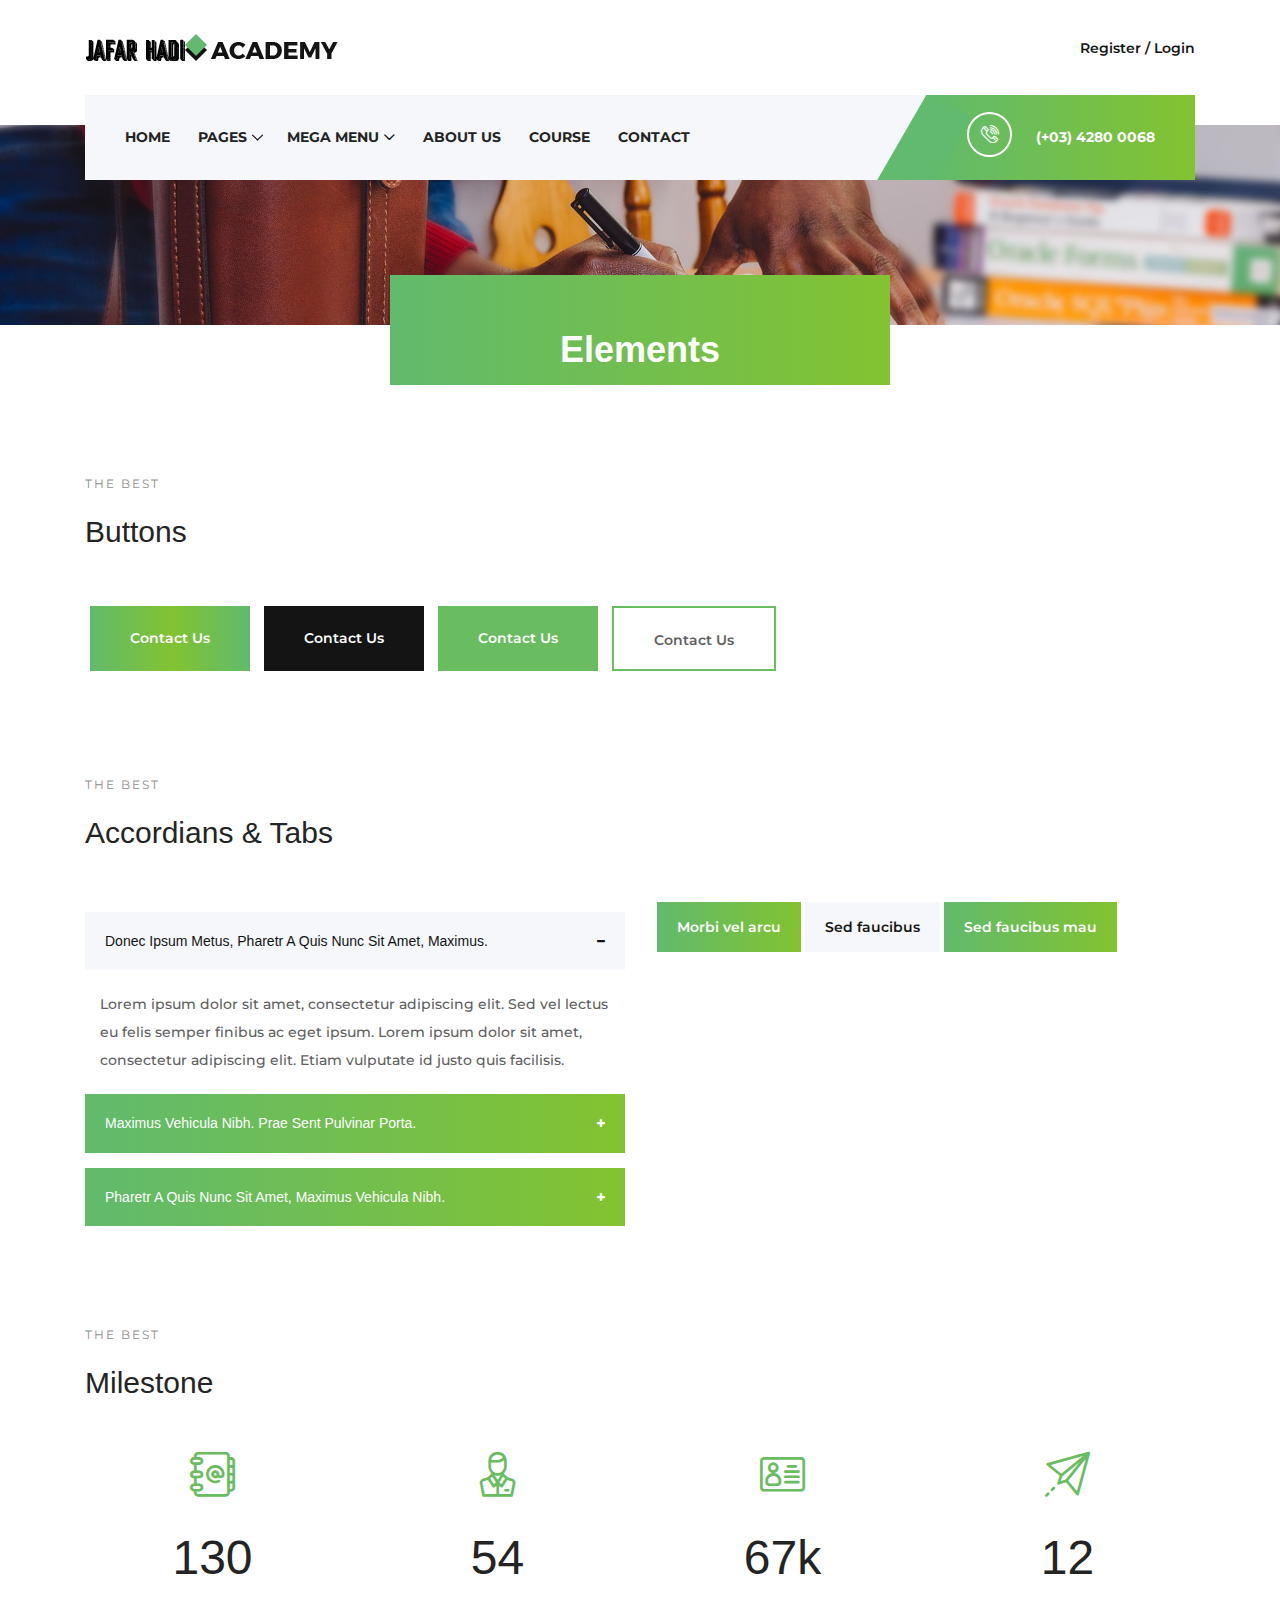
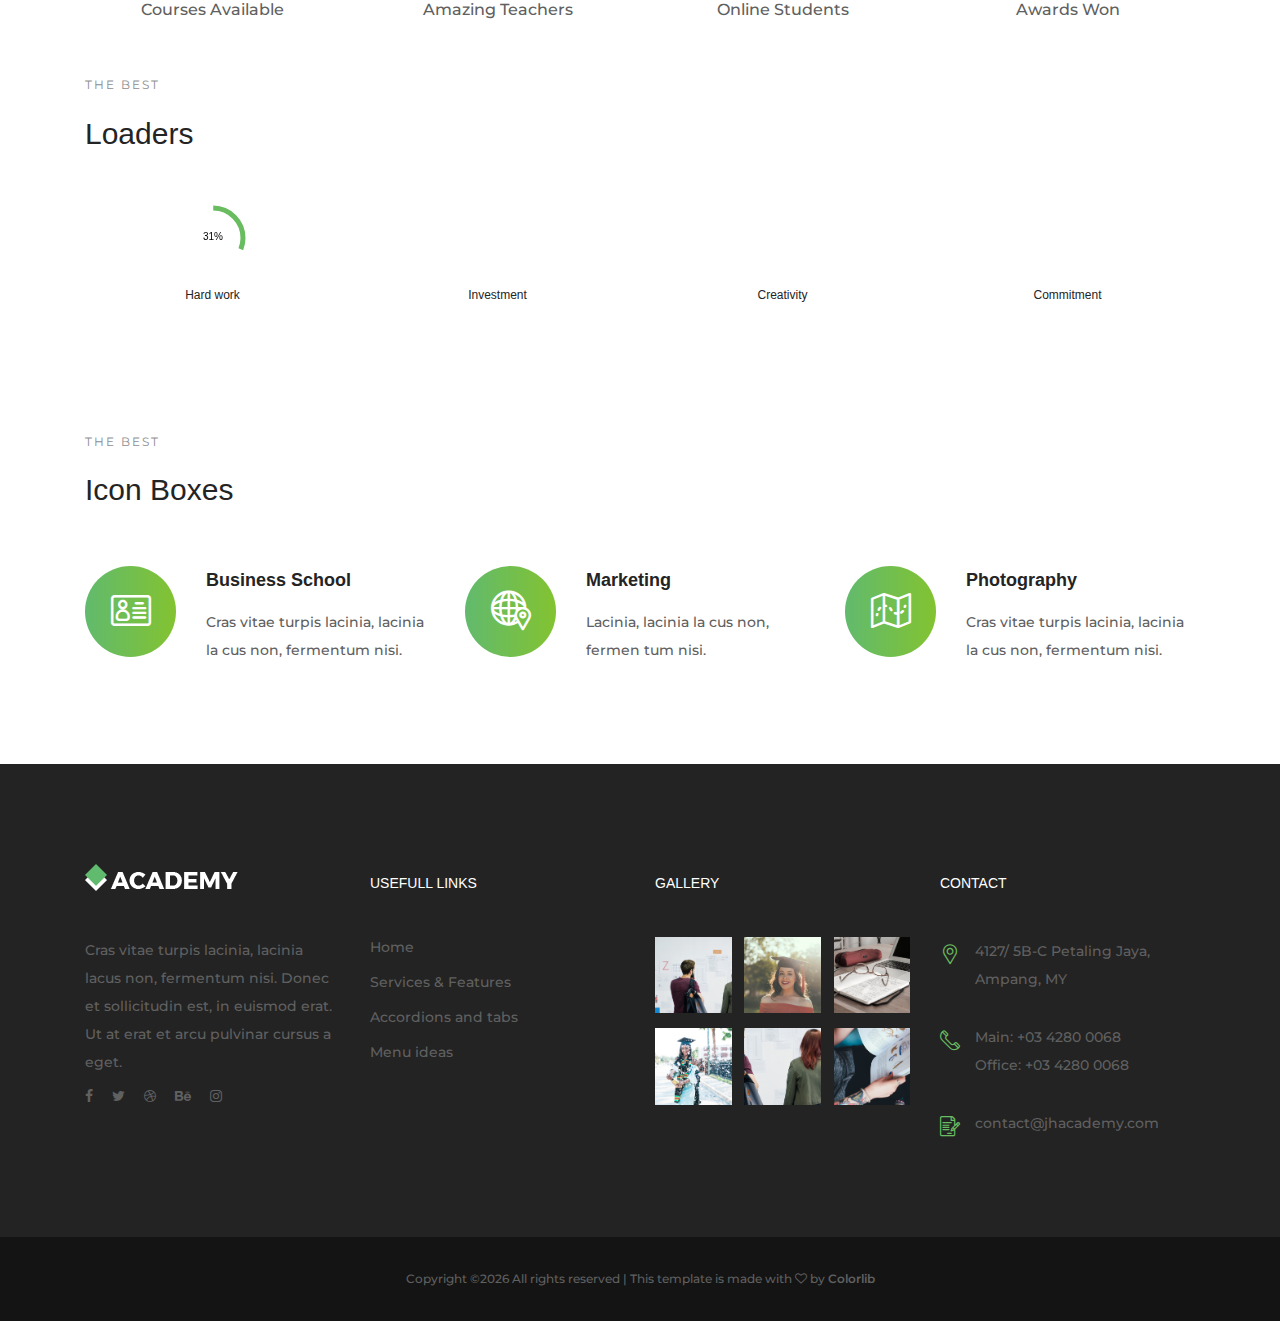
<file: elements.html>
<!DOCTYPE html>
<html lang="en">

<head>
    <meta charset="UTF-8">
    <meta name="description" content="">
    <meta http-equiv="X-UA-Compatible" content="IE=edge">
    <meta name="viewport" content="width=device-width, initial-scale=1, shrink-to-fit=no">
    <!-- The above 4 meta tags *must* come first in the head; any other head content must come *after* these tags -->

    <!-- Title -->
    <title>Jafar Hadi Academy - Education Course Template</title>

    <!-- Favicon -->
    <link rel="icon" href="img/core-img/favicon.ico">

    <!-- Core Stylesheet -->
    <link rel="stylesheet" href="style.css">

</head>

<body>
    <!-- ##### Preloader ##### -->
    <div id="preloader">
        <i class="circle-preloader"></i>
    </div>

    <!-- ##### Header Area Start ##### -->
    <header class="header-area">

        <!-- Top Header Area -->
        <div class="top-header">
            <div class="container h-100">
                <div class="row h-100">
                    <div class="col-12 h-100">
                        <div class="header-content h-100 d-flex align-items-center justify-content-between">
                            <div class="academy-logo">
                                <a href="index.html"><img src="img/core-img/logo.png" alt=""></a>
                            </div>
                            <div class="login-content">
                                <a href="login.html">Register / Login</a>
                            </div>
                        </div>
                    </div>
                </div>
            </div>
        </div>

        <!-- Navbar Area -->
        <div class="academy-main-menu">
            <div class="classy-nav-container breakpoint-off">
                <div class="container">
                    <!-- Menu -->
                    <nav class="classy-navbar justify-content-between" id="academyNav">

                        <!-- Navbar Toggler -->
                        <div class="classy-navbar-toggler">
                            <span class="navbarToggler"><span></span><span></span><span></span></span>
                        </div>

                        <!-- Menu -->
                        <div class="classy-menu">

                            <!-- close btn -->
                            <div class="classycloseIcon">
                                <div class="cross-wrap"><span class="top"></span><span class="bottom"></span></div>
                            </div>

                            <!-- Nav Start -->
                            <div class="classynav">
                                <ul>
                                    <li><a href="index.html">Home</a></li>
                                    <li><a href="#">Pages</a>
                                        <ul class="dropdown">
                                            <li><a href="index.html">Home</a></li>
                                            <li><a href="about-us.html">About Us</a></li>
                                            <li><a href="course.html">Course</a></li>
                                            <li><a href="blog.html">Blog</a></li>
                                            <li><a href="contact.html">Contact</a></li>
                                            <li><a href="elements.html">Elements</a></li>
                                        </ul>
                                    </li>
                                    <li><a href="#">Mega Menu</a>
                                        <div class="megamenu">
                                            <ul class="single-mega cn-col-4">
                                                <li><a href="#">Home</a></li>
                                                <li><a href="#">Services &amp; Features</a></li>
                                                <li><a href="#">Accordions and tabs</a></li>
                                                <li><a href="#">Menu ideas</a></li>
                                                <li><a href="#">Students Gallery</a></li>
                                            </ul>
                                            <ul class="single-mega cn-col-4">
                                                <li><a href="#">Home</a></li>
                                                <li><a href="#">Services &amp; Features</a></li>
                                                <li><a href="#">Accordions and tabs</a></li>
                                                <li><a href="#">Menu ideas</a></li>
                                                <li><a href="#">Students Gallery</a></li>
                                            </ul>
                                            <ul class="single-mega cn-col-4">
                                                <li><a href="#">Home</a></li>
                                                <li><a href="#">Services &amp; Features</a></li>
                                                <li><a href="#">Accordions and tabs</a></li>
                                                <li><a href="#">Menu ideas</a></li>
                                                <li><a href="#">Students Gallery</a></li>
                                            </ul>
                                            <div class="single-mega cn-col-4">
                                                <img src="img/bg-img/bg-1.jpg" alt="">
                                            </div>
                                        </div>
                                    </li>
                                    <li><a href="about-us.html">About Us</a></li>
                                    <li><a href="course.html">Course</a></li>
                                    <li><a href="contact.html">Contact</a></li>
                                </ul>
                            </div>
                            <!-- Nav End -->
                        </div>

                        <!-- Calling Info -->
                        <div class="calling-info">
                            <div class="call-center">
                                <a href="tel:+654563325568889"><i class="icon-telephone-2"></i> <span>(+03) 4280 0068</span></a>
                            </div>
                        </div>
                    </nav>
                </div>
            </div>
        </div>
    </header>
    <!-- ##### Header Area End ##### -->

    <!-- ##### Breadcumb Area Start ##### -->
    <div class="breadcumb-area bg-img" style="background-image: url(img/bg-img/breadcumb.jpg);">
        <div class="bradcumbContent">
            <h2>Elements</h2>
        </div>
    </div>
    <!-- ##### Breadcumb Area End ##### -->

    <!-- ##### Elements Area Start ##### -->
    <section class="elements-area mt-50 section-padding-100-0">
        <div class="container">
            <div class="row">

                <!-- ========== Buttons ========== -->
                <div class="col-12">
                    <div class="elements-title mb-50">
                        <span>The Best</span>
                        <h2>Buttons</h2>
                    </div>
                    <!-- Selene Button -->
                    <div class="academy-buttons-area mb-100">
                        <a href="#" class="btn academy-btn m-2">Contact Us</a>
                        <a href="#" class="btn academy-btn btn-2 m-2">Contact Us</a>
                        <a href="#" class="btn academy-btn btn-3 m-2">Contact Us</a>
                        <a href="#" class="btn academy-btn btn-4 m-2">Contact Us</a>
                    </div>
                </div>

                <!-- ========== Progress Bars & Accordions ========== -->
                <div class="col-12">
                    <div class="elements-title mb-50">
                        <span>The Best</span>
                        <h2>Accordians &amp; Tabs</h2>
                    </div>
                </div>

                <!-- ##### Accordians ##### -->
                <div class="col-12 col-lg-6">
                    <div class="accordions mb-100" id="accordion" role="tablist" aria-multiselectable="true">
                        <!-- single accordian area -->
                        <div class="panel single-accordion">
                            <h6><a role="button" class="" aria-expanded="true" aria-controls="collapseOne" data-toggle="collapse" data-parent="#accordion" href="#collapseOne">Donec ipsum metus, pharetr a quis nunc sit amet, maximus.
                                    <span class="accor-open"><i class="fa fa-plus" aria-hidden="true"></i></span>
                                    <span class="accor-close"><i class="fa fa-minus" aria-hidden="true"></i></span>
                                    </a></h6>
                            <div id="collapseOne" class="accordion-content collapse show">
                                <p>Lorem ipsum dolor sit amet, consectetur adipiscing elit. Sed vel lectus eu felis semper finibus ac eget ipsum. Lorem ipsum dolor sit amet, consectetur adipiscing elit. Etiam vulputate id justo quis facilisis.</p>
                            </div>
                        </div>
                        <!-- single accordian area -->
                        <div class="panel single-accordion">
                            <h6>
                                <a role="button" class="collapsed" aria-expanded="true" aria-controls="collapseTwo" data-parent="#accordion" data-toggle="collapse" href="#collapseTwo">Maximus vehicula nibh. Prae sent pulvinar porta.
                                        <span class="accor-open"><i class="fa fa-plus" aria-hidden="true"></i></span>
                                        <span class="accor-close"><i class="fa fa-minus" aria-hidden="true"></i></span>
                                        </a>
                            </h6>
                            <div id="collapseTwo" class="accordion-content collapse">
                                <p>Lorem ipsum dolor sit amet, consectetur adipiscing elit. Sed vel lectus eu felis semper finibus ac eget ipsum. Lorem ipsum dolor sit amet, consectetur adipiscing elit. Etiam vulputate id justo quis facilisis.</p>
                            </div>
                        </div>
                        <!-- single accordian area -->
                        <div class="panel single-accordion">
                            <h6>
                                <a role="button" aria-expanded="true" aria-controls="collapseThree" class="collapsed" data-parent="#accordion" data-toggle="collapse" href="#collapseThree">Pharetr a quis nunc sit amet, maximus vehicula nibh.
                                        <span class="accor-open"><i class="fa fa-plus" aria-hidden="true"></i></span>
                                        <span class="accor-close"><i class="fa fa-minus" aria-hidden="true"></i></span>
                                    </a>
                            </h6>
                            <div id="collapseThree" class="accordion-content collapse">
                                <p>Lorem ipsum dolor sit amet, consectetur adipiscing elit. Sed vel lectus eu felis semper finibus ac eget ipsum. Lorem ipsum dolor sit amet, consectetur adipiscing elit. Etiam vulputate id justo quis facilisis.</p>
                            </div>
                        </div>
                    </div>
                </div>


                <!-- ##### Tabs ##### -->
                <div class="col-12 col-lg-6">
                    <div class="academy-tabs-content">
                        <ul class="nav nav-tabs" id="myTab" role="tablist">
                            <li class="nav-item">
                                <a class="nav-link" id="tab--1" data-toggle="tab" href="#tab1" role="tab" aria-controls="tab1" aria-selected="false">Morbi vel arcu</a>
                            </li>
                            <li class="nav-item">
                                <a class="nav-link active" id="tab--2" data-toggle="tab" href="#tab2" role="tab" aria-controls="tab2" aria-selected="false">Sed faucibus</a>
                            </li>
                            <li class="nav-item">
                                <a class="nav-link" id="tab--3" data-toggle="tab" href="#tab3" role="tab" aria-controls="tab3" aria-selected="true">Sed faucibus mau</a>
                            </li>
                        </ul>

                        <div class="tab-content mb-100" id="myTabContent">
                            <div class="tab-pane fade" id="tab1" role="tabpanel" aria-labelledby="tab--1">
                                <div class="academy-tab-content">
                                    <!-- Tab Text -->
                                    <div class="academy-tab-text">
                                        <p>Integer nec bibendum lacus. Praesent malesuada congue, Suspendisse dictum enim sit amet libero malesu ada feugiat. Praesent malesuada congue magna at finibus. In hac habitasse platea dictumst. Curabitur rhoncus auctor eleifend. Praesent malesuada congue.</p>
                                    </div>
                                </div>
                            </div>
                            <div class="tab-pane fade show active" id="tab2" role="tabpanel" aria-labelledby="tab--2">
                                <div class="academy-tab-content">
                                    <!-- Tab Text -->
                                    <div class="academy-tab-text">
                                        <p>Integer nec bibendum lacus. Praesent malesuada congue, Suspendisse dictum enim sit amet libero malesu ada feugiat. Praesent malesuada congue magna at finibus. In hac habitasse platea dictumst. Curabitur rhoncus auctor eleifend. Praesent malesuada congue.</p>
                                    </div>
                                </div>
                            </div>
                            <div class="tab-pane fade" id="tab3" role="tabpanel" aria-labelledby="tab--3">
                                <div class="academy-tab-content">
                                    <!-- Tab Text -->
                                    <div class="academy-tab-text">
                                        <p>Integer nec bibendum lacus. Praesent malesuada congue, Suspendisse dictum enim sit amet libero malesu ada feugiat. Praesent malesuada congue magna at finibus. In hac habitasse platea dictumst. Curabitur rhoncus auctor eleifend. Praesent malesuada congue.</p>
                                    </div>
                                </div>
                            </div>
                        </div>
                    </div>
                </div>

                <!-- ========== Milestones ========== -->
                <div class="col-12">
                    <div class="elements-title mb-50">
                        <span>The Best</span>
                        <h2>Milestone</h2>
                    </div>
                </div>

                <div class="col-12">
                    <div class="academy-cool-facts-area mb-50">
                        <div class="row">

                            <!-- Single Cool Fact-->
                            <div class="col-12 col-sm-6 col-md-3">
                                <div class="single-cool-fact text-center">
                                    <i class="icon-agenda-1"></i>
                                    <h3><span class="counter">130</span></h3>
                                    <p>Courses Available</p>
                                </div>
                            </div>

                            <!-- Single Cool Fact-->
                            <div class="col-12 col-sm-6 col-md-3">
                                <div class="single-cool-fact text-center">
                                    <i class="icon-assistance"></i>
                                    <h3><span class="counter">54</span></h3>
                                    <p>Amazing Teachers</p>
                                </div>
                            </div>

                            <!-- Single Cool Fact-->
                            <div class="col-12 col-sm-6 col-md-3">
                                <div class="single-cool-fact text-center">
                                    <i class="icon-id-card"></i>
                                    <h3><span class="counter">67</span>k</h3>
                                    <p>Online Students</p>
                                </div>
                            </div>

                            <!-- Single Cool Fact-->
                            <div class="col-12 col-sm-6 col-md-3">
                                <div class="single-cool-fact text-center">
                                    <i class="icon-message"></i>
                                    <h3><span class="counter">12</span></h3>
                                    <p>Awards Won</p>
                                </div>
                            </div>
                        </div>
                    </div>
                </div>

                <!-- ========== Loaders ========== -->
                <div class="col-12">
                    <div class="elements-title mb-50">
                        <span>The Best</span>
                        <h2>Loaders</h2>
                    </div>
                </div>

                <div class="col-12">
                    <!-- Loaders Area Start -->
                    <div class="our-skills-area text-center mb-100">
                        <div class="row">
                            <div class="col-12 col-sm-6 col-md-3">
                                <div class="single-pie-bar mb-30" data-percent="75">
                                    <canvas class="bar-circle" width="70" height="70"></canvas>
                                    <h6>Hard work</h6>
                                </div>
                            </div>
                            <div class="col-12 col-sm-6 col-md-3">
                                <div class="single-pie-bar mb-30" data-percent="65">
                                    <canvas class="bar-circle" width="70" height="70"></canvas>
                                    <h6>Investment</h6>
                                </div>
                            </div>
                            <div class="col-12 col-sm-6 col-md-3">
                                <div class="single-pie-bar mb-30" data-percent="43">
                                    <canvas class="bar-circle" width="70" height="70"></canvas>
                                    <h6>Creativity</h6>
                                </div>
                            </div>
                            <div class="col-12 col-sm-6 col-md-3">
                                <div class="single-pie-bar mb-30" data-percent="100">
                                    <canvas class="bar-circle" width="70" height="70"></canvas>
                                    <h6>Commitment</h6>
                                </div>
                            </div>
                        </div>
                    </div>
                </div>

                <!-- ========== Icon Boxes ========== -->
                <div class="col-12">
                    <div class="elements-title mb-50">
                        <span>The Best</span>
                        <h2>Icon Boxes</h2>
                    </div>
                </div>

                <div class="col-12">
                    <div class="row">

                        <!-- Single Course Area -->
                        <div class="col-12 col-lg-4">
                            <div class="single-course-area d-flex align-items-center mb-100">
                                <div class="course-icon">
                                    <i class="icon-id-card"></i>
                                </div>
                                <div class="course-content">
                                    <h4>Business School</h4>
                                    <p>Cras vitae turpis lacinia, lacinia la cus non, fermentum nisi.</p>
                                </div>
                            </div>
                        </div>

                        <!-- Single Course Area -->
                        <div class="col-12 col-lg-4">
                            <div class="single-course-area d-flex align-items-center mb-100">
                                <div class="course-icon">
                                    <i class="icon-worldwide"></i>
                                </div>
                                <div class="course-content">
                                    <h4>Marketing</h4>
                                    <p>Lacinia, lacinia la cus non, fermen tum nisi.</p>
                                </div>
                            </div>
                        </div>

                        <!-- Single Course Area -->
                        <div class="col-12 col-lg-4">
                            <div class="single-course-area d-flex align-items-center mb-100">
                                <div class="course-icon">
                                    <i class="icon-map"></i>
                                </div>
                                <div class="course-content">
                                    <h4>Photography</h4>
                                    <p>Cras vitae turpis lacinia, lacinia la cus non, fermentum nisi.</p>
                                </div>
                            </div>
                        </div>
                    </div>
                </div>
            </div>
        </div>
    </section>
    <!-- ***** Elements Area End ***** -->

    <!-- ##### Footer Area Start ##### -->
    <footer class="footer-area">
        <div class="main-footer-area section-padding-100-0">
            <div class="container">
                <div class="row">
                    <!-- Footer Widget Area -->
                    <div class="col-12 col-sm-6 col-lg-3">
                        <div class="footer-widget mb-100">
                            <div class="widget-title">
                                <a href="#"><img src="img/core-img/logo2.png" alt=""></a>
                            </div>
                            <p>Cras vitae turpis lacinia, lacinia lacus non, fermentum nisi. Donec et sollicitudin est, in euismod erat. Ut at erat et arcu pulvinar cursus a eget.</p>
                            <div class="footer-social-info">
                                <a href="#"><i class="fa fa-facebook"></i></a>
                                <a href="#"><i class="fa fa-twitter"></i></a>
                                <a href="#"><i class="fa fa-dribbble"></i></a>
                                <a href="#"><i class="fa fa-behance"></i></a>
                                <a href="#"><i class="fa fa-instagram"></i></a>
                            </div>
                        </div>
                    </div>
                    <!-- Footer Widget Area -->
                    <div class="col-12 col-sm-6 col-lg-3">
                        <div class="footer-widget mb-100">
                            <div class="widget-title">
                                <h6>Usefull Links</h6>
                            </div>
                            <nav>
                                <ul class="useful-links">
                                    <li><a href="#">Home</a></li>
                                    <li><a href="#">Services &amp; Features</a></li>
                                    <li><a href="#">Accordions and tabs</a></li>
                                    <li><a href="#">Menu ideas</a></li>
                                </ul>
                            </nav>
                        </div>
                    </div>
                    <!-- Footer Widget Area -->
                    <div class="col-12 col-sm-6 col-lg-3">
                        <div class="footer-widget mb-100">
                            <div class="widget-title">
                                <h6>Gallery</h6>
                            </div>
                            <div class="gallery-list d-flex justify-content-between flex-wrap">
                                <a href="img/bg-img/gallery1.jpg" class="gallery-img" title="Gallery Image 1"><img src="img/bg-img/gallery1.jpg" alt=""></a>
                                <a href="img/bg-img/gallery2.jpg" class="gallery-img" title="Gallery Image 2"><img src="img/bg-img/gallery2.jpg" alt=""></a>
                                <a href="img/bg-img/gallery3.jpg" class="gallery-img" title="Gallery Image 3"><img src="img/bg-img/gallery3.jpg" alt=""></a>
                                <a href="img/bg-img/gallery4.jpg" class="gallery-img" title="Gallery Image 4"><img src="img/bg-img/gallery4.jpg" alt=""></a>
                                <a href="img/bg-img/gallery5.jpg" class="gallery-img" title="Gallery Image 5"><img src="img/bg-img/gallery5.jpg" alt=""></a>
                                <a href="img/bg-img/gallery6.jpg" class="gallery-img" title="Gallery Image 6"><img src="img/bg-img/gallery6.jpg" alt=""></a>
                            </div>
                        </div>
                    </div>
                    <!-- Footer Widget Area -->
                    <div class="col-12 col-sm-6 col-lg-3">
                        <div class="footer-widget mb-100">
                            <div class="widget-title">
                                <h6>Contact</h6>
                            </div>
                            <div class="single-contact d-flex mb-30">
                                <i class="icon-placeholder"></i>
                                <p>4127/ 5B-C Petaling Jaya, Ampang, MY</p>
                            </div>
                            <div class="single-contact d-flex mb-30">
                                <i class="icon-telephone-1"></i>
                                <p>Main: +03 4280 0068 <br>Office: +03 4280 0068</p>
                            </div>
                            <div class="single-contact d-flex">
                                <i class="icon-contract"></i>
                                <p>contact@jhacademy.com</p>
                            </div>
                        </div>
                    </div>
                </div>
            </div>
        </div>
        <div class="bottom-footer-area">
            <div class="container">
                <div class="row">
                    <div class="col-12">
                        <p><!-- Link back to Colorlib can't be removed. Template is licensed under CC BY 3.0. -->
Copyright &copy;<script>document.write(new Date().getFullYear());</script> All rights reserved | This template is made with <i class="fa fa-heart-o" aria-hidden="true"></i> by <a href="https://colorlib.com" target="_blank">Colorlib</a>
<!-- Link back to Colorlib can't be removed. Template is licensed under CC BY 3.0. --></p>
                    </div>
                </div>
            </div>
        </div>
    </footer>
    <!-- ##### Footer Area Start ##### -->

    <!-- ##### All Javascript Script ##### -->
    <!-- jQuery-2.2.4 js -->
    <script src="js/jquery/jquery-2.2.4.min.js"></script>
    <!-- Popper js -->
    <script src="js/bootstrap/popper.min.js"></script>
    <!-- Bootstrap js -->
    <script src="js/bootstrap/bootstrap.min.js"></script>
    <!-- All Plugins js -->
    <script src="js/plugins/plugins.js"></script>
    <!-- Active js -->
    <script src="js/active.js"></script>
</body>

</html>
</file>
<file: style.css>
/* [Master Stylesheet v1.0] */
/* :: :: 1.0 Import Fonts */
@import url("https://fonts.googleapis.com/css?family=Montserrat:300,400,500,600,700,800,900");
/* :: 2.0 Import All CSS */
@import url(css/bootstrap.min.css);
@import url(css/owl.carousel.min.css);
@import url(css/animate.css);
@import url(css/magnific-popup.css);
@import url(css/font-awesome.min.css);
@import url(css/custom-icon.css);
@import url(css/classy-nav.min.css);
/* :: 3.0 Base CSS */
* {
  margin: 0;
  padding: 0; }

body {
  font-family: "Montserrat", sans-serif;
  font-size: 14px; }

h1,
h2,
h3,
h4,
h5,
h6 {
  color: #242424;
  line-height: 1.3;
  font-weight: 700; }

p {
  color: #606060;
  font-size: 14px;
  line-height: 2;
  font-weight: 500; }

a,
a:hover,
a:focus {
  -webkit-transition-duration: 500ms;
  transition-duration: 500ms;
  text-decoration: none;
  outline: 0 solid transparent;
  color: #141414;
  font-weight: 600;
  font-size: 14px; }

ul,
ol {
  margin: 0; }
  ul li,
  ol li {
    list-style: none; }

img {
  height: auto;
  max-width: 100%; }

/* Spacing */
.mt-15 {
  margin-top: 15px !important; }

.mt-30 {
  margin-top: 30px !important; }

.mt-50 {
  margin-top: 50px !important; }

.mt-70 {
  margin-top: 70px !important; }

.mt-100 {
  margin-top: 100px !important; }

.mb-15 {
  margin-bottom: 15px !important; }

.mb-30 {
  margin-bottom: 30px !important; }

.mb-50 {
  margin-bottom: 50px !important; }

.mb-70 {
  margin-bottom: 70px !important; }

.mb-100 {
  margin-bottom: 100px !important; }

.ml-15 {
  margin-left: 15px !important; }

.ml-30 {
  margin-left: 30px !important; }

.ml-50 {
  margin-left: 50px !important; }

.mr-15 {
  margin-right: 15px !important; }

.mr-30 {
  margin-right: 30px !important; }

.mr-50 {
  margin-right: 50px !important; }

/* Height */
.height-400 {
  height: 400px !important; }

.height-500 {
  height: 500px !important; }

.height-600 {
  height: 600px !important; }

.height-700 {
  height: 700px !important; }

.height-800 {
  height: 800px !important; }

/* Section Padding */
.section-padding-100 {
  padding-top: 100px;
  padding-bottom: 100px; }

.section-padding-100-0 {
  padding-top: 100px;
  padding-bottom: 0; }

.section-padding-0-100 {
  padding-top: 0;
  padding-bottom: 100px; }

.section-padding-100-70 {
  padding-top: 100px;
  padding-bottom: 70px; }

/* Section Heading */
.section-heading {
  position: relative;
  z-index: 1;
  max-width: 600px;
  margin-bottom: 80px !important; }
  .section-heading span {
    color: #606060;
    font-size: 12px;
    text-transform: uppercase;
    margin-bottom: 15px;
    display: block;
    letter-spacing: 2px; }
  .section-heading h3 {
    font-size: 34px;
    margin-bottom: 0;
    font-weight: 600; }
    @media only screen and (max-width: 767px) {
      .section-heading h3 {
        font-size: 24px; } }
  .section-heading.text-left {
    text-align: left !important; }
  .section-heading.white span,
  .section-heading.white h3 {
    color: #ffffff; }

/* Preloader */
#preloader {
  background: #61ba6d;
  background: -webkit-linear-gradient(to right, #61ba6d, #83c331);
  background: linear-gradient(to right, #61ba6d, #83c331);
  width: 100%;
  height: 100%;
  position: fixed;
  top: 0;
  left: 0;
  right: 0;
  z-index: 5000; }
  #preloader .circle-preloader {
    display: block;
    width: 60px;
    height: 60px;
    border: 2px solid rgba(255, 255, 255, 0.5);
    border-bottom-color: #ffffff;
    border-radius: 50%;
    position: absolute;
    top: 0;
    left: 0;
    right: 0;
    bottom: 0;
    margin: auto;
    animation: spin 2s infinite linear; }
@-webkit-keyframes spin {
  100% {
    -webkit-transform: rotate(360deg);
    transform: rotate(360deg); } }
@keyframes spin {
  100% {
    -webkit-transform: rotate(360deg);
    transform: rotate(360deg); } }
/* Miscellaneous */
.bg-img {
  background-position: center center;
  background-size: cover;
  background-repeat: no-repeat; }

.bg-white {
  background-color: #ffffff !important; }

.bg-dark {
  background-color: #000000 !important; }

.bg-transparent {
  background-color: transparent !important; }

.font-bold {
  font-weight: 700; }

.font-light {
  font-weight: 300; }

.bg-overlay {
  position: relative;
  z-index: 2;
  background-position: center center;
  background-size: cover; }
  .bg-overlay::after {
    background-color: rgba(0, 0, 0, 0.88);
    position: absolute;
    z-index: -1;
    top: 0;
    left: 0;
    width: 100%;
    height: 100%;
    content: ""; }

.mfp-image-holder .mfp-close,
.mfp-iframe-holder .mfp-close {
  color: #ffffff;
  right: 0;
  padding-right: 0;
  width: 30px;
  height: 30px;
  background-color: #61ba6d;
  line-height: 30px;
  text-align: center;
  position: absolute;
  top: 40px;
  right: -30px; }
  @media only screen and (max-width: 767px) {
    .mfp-image-holder .mfp-close,
    .mfp-iframe-holder .mfp-close {
      right: 0; } }

/* ScrollUp */
#scrollUp {
  background: #61ba6d;
  background: -webkit-linear-gradient(to right, #61ba6d, #83c331);
  background: linear-gradient(to right, #61ba6d, #83c331);
  border-radius: 0;
  bottom: 60px;
  box-shadow: 0 2px 6px 0 rgba(0, 0, 0, 0.3);
  color: #ffffff;
  font-size: 24px;
  height: 40px;
  line-height: 40px;
  right: 60px;
  text-align: center;
  width: 40px;
  -webkit-transition-duration: 500ms;
  transition-duration: 500ms; }
  #scrollUp:hover {
    background-color: #141414; }
  @media only screen and (max-width: 767px) {
    #scrollUp {
      bottom: 30px;
      right: 30px; } }

/* Essence Button */
.academy-btn {
  display: inline-block;
  min-width: 160px;
  height: 65px;
  color: #ffffff;
  border: none;
  border-radius: 0;
  padding: 0 40px;
  font-size: 14px;
  line-height: 65px;
  -webkit-transition: all 500ms;
  transition: all 500ms;
  background: #61ba6d;
  background-image: -webkit-linear-gradient(left, #61ba6d 0%, #83c331 51%, #61ba6d 100%);
  background-image: linear-gradient(to right, #61ba6d 0%, #83c331 51%, #61ba6d 100%);
  font-weight: 600; }
  .academy-btn.btn-sm {
    min-width: 110px;
    padding: 0 20px;
    height: 42px;
    line-height: 42px; }
  .academy-btn.active, .academy-btn:hover, .academy-btn:focus {
    font-size: 14px;
    font-weight: 600;
    color: #ffffff;
    background: #61ba6d;
    background: -webkit-linear-gradient(to right, #61ba6d, #83c331);
    background: linear-gradient(to right, #61ba6d, #83c331); }
  .academy-btn.btn-2 {
    background: #141414; }
    .academy-btn.btn-2:hover, .academy-btn.btn-2:focus {
      background: #69bc5f; }
  .academy-btn.btn-3 {
    background: #69bc5f; }
    .academy-btn.btn-3:hover, .academy-btn.btn-3:focus {
      background: #141414; }
  .academy-btn.btn-4 {
    background: #ffffff;
    border: 2px solid #69bc5f;
    color: #606060; }
    .academy-btn.btn-4:hover, .academy-btn.btn-4:focus {
      background: #69bc5f;
      color: #ffffff; }

/* Header Area CSS */
.header-area {
  position: relative;
  z-index: 100;
  width: 100%;
  height: 125px; }
  .header-area .top-header {
    width: 100%;
    height: 95px; }
    .header-area .top-header .login-content a {
      display: inline-block;
      font-weight: 600; }
      .header-area .top-header .login-content a:hover {
        color: #69bc5f; }
  .header-area .academy-main-menu {
    position: absolute;
    width: 100%;
    height: 85px;
    background-color: transparent;
    top: 95px;
    z-index: 100;
    left: 0;
    right: 0; }
    .header-area .academy-main-menu .classy-nav-container {
      background-color: transparent; }
    .header-area .academy-main-menu .classy-navbar {
      background-color: #f5f7fa;
      height: 85px;
      padding: 0; }
      @media only screen and (min-width: 768px) and (max-width: 991px) {
        .header-area .academy-main-menu .classy-navbar {
          padding: 0;
          padding-left: 2em; } }
      @media only screen and (max-width: 767px) {
        .header-area .academy-main-menu .classy-navbar {
          padding: 0;
          padding-left: 2em; } }
      .header-area .academy-main-menu .classy-navbar .classynav ul li a {
        font-weight: 700;
        text-transform: uppercase; }
        .header-area .academy-main-menu .classy-navbar .classynav ul li a:hover, .header-area .academy-main-menu .classy-navbar .classynav ul li a:focus {
          color: #69bc5f; }
    .header-area .academy-main-menu .classynav {
      padding-left: 2em; }
      @media only screen and (min-width: 992px) and (max-width: 1199px) {
        .header-area .academy-main-menu .classynav {
          padding-left: 1em; } }
      @media only screen and (min-width: 768px) and (max-width: 991px) {
        .header-area .academy-main-menu .classynav {
          padding-left: 0; } }
      @media only screen and (max-width: 767px) {
        .header-area .academy-main-menu .classynav {
          padding-left: 0; } }
    .header-area .academy-main-menu .calling-info {
      position: relative;
      padding-left: 80px;
      overflow: hidden; }
      @media only screen and (min-width: 992px) and (max-width: 1199px) {
        .header-area .academy-main-menu .calling-info {
          padding-left: 50px; } }
      .header-area .academy-main-menu .calling-info .call-center {
        position: relative;
        z-index: 1;
        background: #61ba6d;
        background: -webkit-linear-gradient(to right, #61ba6d, #83c331);
        background: linear-gradient(to right, #61ba6d, #83c331);
        padding: 0 40px;
        line-height: 85px;
        height: 85px; }
        @media only screen and (min-width: 992px) and (max-width: 1199px) {
          .header-area .academy-main-menu .calling-info .call-center {
            padding: 0 15px 0 30px; } }
        .header-area .academy-main-menu .calling-info .call-center a {
          color: #ffffff;
          font-size: 14px;
          font-weight: 700;
          display: block; }
          .header-area .academy-main-menu .calling-info .call-center a i {
            width: 45px;
            height: 45px;
            border: 2px solid #ffffff;
            border-radius: 50%;
            display: inline-block;
            line-height: 41px;
            font-size: 18px;
            text-align: center;
            margin-right: 20px; }
            @media only screen and (min-width: 992px) and (max-width: 1199px) {
              .header-area .academy-main-menu .calling-info .call-center a i {
                margin-right: 10px; } }
          @media only screen and (max-width: 767px) {
            .header-area .academy-main-menu .calling-info .call-center a span {
              display: none; } }
        .header-area .academy-main-menu .calling-info .call-center:before {
          position: absolute;
          width: 50px;
          height: 120%;
          top: 3px;
          left: -28px;
          z-index: 1;
          background-color: #61ba6d;
          content: '';
          -webkit-transform: rotate(30deg);
          transform: rotate(30deg); }
          @media only screen and (min-width: 992px) and (max-width: 1199px) {
            .header-area .academy-main-menu .calling-info .call-center:before {
              width: 42px; } }
  .header-area .is-sticky .academy-main-menu {
    position: fixed;
    width: 100%;
    height: 85px;
    top: 0;
    left: 0;
    z-index: 3000;
    background-color: #f5f7fa;
    box-shadow: 0 5px 40px rgba(0, 0, 0, 0.2); }
    .header-area .is-sticky .academy-main-menu::after {
      position: absolute;
      width: 25%;
      height: 100%;
      top: 0;
      right: 0;
      z-index: 1;
      background-color: #83c331;
      content: ''; }

.hero-slides {
  position: relative;
  z-index: 1; }
  .hero-slides .single-hero-slide {
    width: 100%;
    height: 850px;
    position: relative;
    z-index: 1; }
    @media only screen and (min-width: 992px) and (max-width: 1199px) {
      .hero-slides .single-hero-slide {
        height: 650px; } }
    @media only screen and (min-width: 768px) and (max-width: 991px) {
      .hero-slides .single-hero-slide {
        height: 550px; } }
    @media only screen and (max-width: 767px) {
      .hero-slides .single-hero-slide {
        height: 600px; } }
    .hero-slides .single-hero-slide h4 {
      color: #ffffff;
      margin-bottom: 10px; }
      @media only screen and (max-width: 767px) {
        .hero-slides .single-hero-slide h4 {
          font-size: 18px; } }
    .hero-slides .single-hero-slide h2 {
      font-size: 60px;
      color: #ffffff;
      margin-bottom: 30px; }
      @media only screen and (min-width: 992px) and (max-width: 1199px) {
        .hero-slides .single-hero-slide h2 {
          font-size: 48px; } }
      @media only screen and (min-width: 768px) and (max-width: 991px) {
        .hero-slides .single-hero-slide h2 {
          font-size: 36px; } }
      @media only screen and (max-width: 767px) {
        .hero-slides .single-hero-slide h2 {
          font-size: 30px; } }
  .hero-slides .owl-prev,
  .hero-slides .owl-next {
    background: #61ba6d;
    background: -webkit-linear-gradient(to right, #61ba6d, #83c331);
    background: linear-gradient(to right, #61ba6d, #83c331);
    width: 56px;
    height: 56px;
    line-height: 56px;
    color: #ffffff;
    top: 50%;
    margin-top: -28px;
    left: 5%;
    position: absolute;
    z-index: 10;
    text-align: center;
    font-size: 22px;
    font-weight: 700;
    opacity: 0;
    visibility: hidden;
    -webkit-transition-duration: 500ms;
    transition-duration: 500ms; }
    @media only screen and (max-width: 767px) {
      .hero-slides .owl-prev,
      .hero-slides .owl-next {
        width: 40px;
        height: 40px;
        line-height: 40px;
        margin-top: -20px; } }
    .hero-slides .owl-prev:hover, .hero-slides .owl-prev:focus,
    .hero-slides .owl-next:hover,
    .hero-slides .owl-next:focus {
      background: #141414;
      color: #ffffff; }
  .hero-slides .owl-next {
    left: auto;
    right: 5%; }
  .hero-slides:hover .owl-prev, .hero-slides:hover .owl-next {
    opacity: 1;
    visibility: visible; }

/* Top Features Area CSS */
.top-features-area {
  position: relative;
  z-index: 50;
  margin-bottom: -60px; }
  @media only screen and (max-width: 767px) {
    .top-features-area {
      margin-bottom: -115px; } }
  .top-features-area .features-content {
    position: relative;
    z-index: 50;
    background: #61ba6d;
    background: -webkit-linear-gradient(to right, #61ba6d, #83c331);
    background: linear-gradient(to right, #61ba6d, #83c331);
    padding: 40px 15px;
    -webkit-transform: translateY(-50%);
    transform: translateY(-50%); }
    .top-features-area .features-content .single-top-features {
      border-right: 2px solid #ffffff; }
      @media only screen and (max-width: 767px) {
        .top-features-area .features-content .single-top-features {
          border-right: none;
          border-bottom: 2px solid #ffffff;
          padding-bottom: 15px;
          margin-bottom: 15px; } }
      .top-features-area .features-content .single-top-features i {
        font-size: 40px;
        margin-right: 15px;
        color: #ffffff; }
        @media only screen and (min-width: 768px) and (max-width: 991px) {
          .top-features-area .features-content .single-top-features i {
            font-size: 28px;
            margin-right: 10px; } }
        @media only screen and (max-width: 767px) {
          .top-features-area .features-content .single-top-features i {
            font-size: 28px;
            margin-right: 10px; } }
      .top-features-area .features-content .single-top-features h5 {
        font-size: 18px;
        margin-bottom: 0;
        font-weight: 600;
        color: #ffffff; }
        @media only screen and (min-width: 768px) and (max-width: 991px) {
          .top-features-area .features-content .single-top-features h5 {
            font-size: 16px; } }
    .top-features-area .features-content .col-12:last-child .single-top-features {
      border-right: none; }
      @media only screen and (max-width: 767px) {
        .top-features-area .features-content .col-12:last-child .single-top-features {
          border: none;
          padding-bottom: 0;
          margin-bottom: 0; } }

/* Course Area CSS */
.single-course-area .course-icon {
  -webkit-box-flex: 0;
  -ms-flex: 0 0 91px;
  flex: 0 0 91px;
  min-width: 91px;
  width: 91px;
  background: #61ba6d;
  background: -webkit-linear-gradient(to right, #61ba6d, #83c331);
  background: linear-gradient(to right, #61ba6d, #83c331);
  width: 91px;
  height: 91px;
  line-height: 95px;
  font-size: 40px;
  color: #ffffff;
  text-align: center;
  border-radius: 50%;
  margin-right: 30px; }
.single-course-area .course-content h4 {
  margin-bottom: 15px;
  -webkit-transition-duration: 500ms;
  transition-duration: 500ms; }
  @media only screen and (min-width: 992px) and (max-width: 1199px) {
    .single-course-area .course-content h4 {
      font-size: 18px; } }
  @media only screen and (min-width: 768px) and (max-width: 991px) {
    .single-course-area .course-content h4 {
      font-size: 16px; } }
  @media only screen and (max-width: 767px) {
    .single-course-area .course-content h4 {
      font-size: 18px; } }
.single-course-area .course-content p {
  margin-bottom: 0; }
.single-course-area:hover .course-content h4, .single-course-area:focus .course-content h4 {
  color: #69bc5f; }

/* Testimonials Area CSS */
.single-testimonial-area {
  position: relative;
  z-index: 1; }
  .single-testimonial-area .testimonial-thumb {
    -webkit-transition-duration: 500ms;
    transition-duration: 500ms;
    -webkit-box-flex: 0;
    -ms-flex: 0 0 55px;
    flex: 0 0 55px;
    max-width: 55px;
    width: 55px;
    height: 55px;
    border: 2px solid transparent;
    margin-right: 40px;
    margin-top: 15px;
    border-radius: 50%; }
    .single-testimonial-area .testimonial-thumb img {
      border-radius: 50%; }
  .single-testimonial-area .testimonial-content h5 {
    -webkit-transition-duration: 500ms;
    transition-duration: 500ms;
    color: #ffffff;
    font-weight: 500;
    margin-bottom: 30px; }
  .single-testimonial-area .testimonial-content p {
    color: #ffffff; }
  .single-testimonial-area .testimonial-content h6 {
    color: #ffffff;
    margin-bottom: 0;
    font-weight: 500;
    font-size: 15px; }
    .single-testimonial-area .testimonial-content h6 span {
      color: #69bc5f; }
  .single-testimonial-area:hover .testimonial-thumb {
    border-color: #69bc5f; }
  .single-testimonial-area:hover .testimonial-content h5 {
    color: #69bc5f; }

/* Top Popular Course Area CSS */
.single-top-popular-course {
  position: relative;
  z-index: 1;
  margin-bottom: 30px;
  background-color: #eef3f6; }
  .single-top-popular-course .popular-course-content {
    -webkit-box-flex: 0;
    -ms-flex: 0 0 54%;
    flex: 0 0 54%;
    max-width: 54%;
    width: 54%;
    padding: 30px; }
    @media only screen and (max-width: 767px) {
      .single-top-popular-course .popular-course-content {
        -webkit-box-flex: 0;
        -ms-flex: 0 0 100%;
        flex: 0 0 100%;
        max-width: 100%;
        width: 100%; } }
    .single-top-popular-course .popular-course-content h5 {
      font-size: 18px;
      font-weight: 500;
      margin-bottom: 8px; }
    .single-top-popular-course .popular-course-content span {
      font-size: 12px;
      color: #61ba6d;
      margin-bottom: 10px;
      display: block; }
    .single-top-popular-course .popular-course-content .course-ratings {
      font-size: 10px;
      color: #fbb710;
      margin-bottom: 30px; }
      .single-top-popular-course .popular-course-content .course-ratings .fa-star-o {
        color: #e0e3e4; }
  .single-top-popular-course .popular-course-thumb {
    -webkit-box-flex: 0;
    -ms-flex: 0 0 46%;
    flex: 0 0 46%;
    max-width: 46%;
    width: 46%;
    height: 350px; }
    @media only screen and (min-width: 992px) and (max-width: 1199px) {
      .single-top-popular-course .popular-course-thumb {
        height: 420px; } }
    @media only screen and (max-width: 767px) {
      .single-top-popular-course .popular-course-thumb {
        -webkit-box-flex: 0;
        -ms-flex: 0 0 100%;
        flex: 0 0 100%;
        max-width: 100%;
        width: 100%; } }
    @media only screen and (min-width: 480px) and (max-width: 767px) {
      .single-top-popular-course .popular-course-thumb {
        height: 250px; } }

.popular-course-details-area .single-top-popular-course {
  margin-bottom: 0; }
  .popular-course-details-area .single-top-popular-course .popular-course-content {
    -webkit-box-flex: 0;
    -ms-flex: 0 0 570px;
    flex: 0 0 570px;
    max-width: 570px;
    width: 570px;
    padding: 30px;
    margin-left: auto; }
    @media only screen and (min-width: 992px) and (max-width: 1199px) {
      .popular-course-details-area .single-top-popular-course .popular-course-content {
        -webkit-box-flex: 0;
        -ms-flex: 0 0 465px;
        flex: 0 0 465px;
        max-width: 465px;
        width: 465px; } }
    @media only screen and (min-width: 768px) and (max-width: 991px) {
      .popular-course-details-area .single-top-popular-course .popular-course-content {
        -webkit-box-flex: 0;
        -ms-flex: 0 0 370px;
        flex: 0 0 370px;
        max-width: 370px;
        width: 370px; } }
    @media only screen and (max-width: 767px) {
      .popular-course-details-area .single-top-popular-course .popular-course-content {
        -webkit-box-flex: 0;
        -ms-flex: 0 0 100%;
        flex: 0 0 100%;
        max-width: 100%;
        width: 100%; } }
    .popular-course-details-area .single-top-popular-course .popular-course-content h5 {
      font-size: 36px;
      font-weight: 500;
      margin-bottom: 8px;
      margin-left: -2px; }
    .popular-course-details-area .single-top-popular-course .popular-course-content span {
      font-size: 14px;
      color: #61ba6d;
      margin-bottom: 10px;
      display: block; }
    .popular-course-details-area .single-top-popular-course .popular-course-content .course-ratings {
      font-size: 10px;
      color: #fbb710;
      margin-bottom: 30px; }
      .popular-course-details-area .single-top-popular-course .popular-course-content .course-ratings .fa-star-o {
        color: #e0e3e4; }
  .popular-course-details-area .single-top-popular-course .popular-course-thumb {
    -webkit-box-flex: 0;
    -ms-flex: 0 0 50%;
    flex: 0 0 50%;
    max-width: 50%;
    width: 50%;
    height: 620px; }
    @media only screen and (max-width: 767px) {
      .popular-course-details-area .single-top-popular-course .popular-course-thumb {
        -webkit-box-flex: 0;
        -ms-flex: 0 0 100%;
        flex: 0 0 100%;
        max-width: 100%;
        width: 100%;
        height: 400px; } }

/* Partner Area CSS */
.partners-logo {
  position: relative;
  z-index: 1; }
  .partners-logo a {
    display: inline-block;
    max-width: 130px; }
    @media only screen and (max-width: 767px) {
      .partners-logo a {
        max-width: 40px; } }
    @media only screen and (min-width: 480px) and (max-width: 767px) {
      .partners-logo a {
        max-width: 60px; } }

/* Call to Action Area CSS */
.call-to-action-area {
  position: relative;
  z-index: 1;
  background: #61ba6d;
  background: -webkit-linear-gradient(to right, #61ba6d, #83c331);
  background: linear-gradient(to right, #61ba6d, #83c331);
  padding: 70px 0; }
  .call-to-action-area .cta-content h3 {
    font-size: 30px;
    color: #ffffff;
    margin-bottom: 0; }
    @media only screen and (min-width: 992px) and (max-width: 1199px) {
      .call-to-action-area .cta-content h3 {
        font-size: 24px; } }
    @media only screen and (min-width: 768px) and (max-width: 991px) {
      .call-to-action-area .cta-content h3 {
        font-size: 20px; } }
    @media only screen and (max-width: 767px) {
      .call-to-action-area .cta-content h3 {
        font-size: 24px;
        margin-bottom: 30px; } }
  .call-to-action-area .cta-content .academy-btn {
    min-width: 110px;
    padding: 0 20px;
    height: 42px;
    line-height: 38px;
    border: 2px solid #ffffff; }

/* Footer Area CSS */
.main-footer-area {
  background-color: #232323; }
  .main-footer-area .footer-widget .widget-title {
    margin-bottom: 45px; }
    .main-footer-area .footer-widget .widget-title h6 {
      font-size: 14px;
      font-weight: 500;
      margin-bottom: 0;
      color: #ffffff;
      margin-top: 10px;
      text-transform: uppercase; }
  .main-footer-area .footer-widget .footer-social-info a {
    display: inline-block;
    color: #606060;
    margin-right: 15px; }
    .main-footer-area .footer-widget .footer-social-info a:hover, .main-footer-area .footer-widget .footer-social-info a:focus {
      color: #ffffff; }
  .main-footer-area .footer-widget .useful-links li a {
    display: block;
    color: #606060;
    margin-bottom: 15px;
    font-size: 14px;
    font-weight: 500; }
    .main-footer-area .footer-widget .useful-links li a:hover, .main-footer-area .footer-widget .useful-links li a:focus {
      color: #69bc5f; }
  .main-footer-area .footer-widget .gallery-list a {
    position: relative;
    z-index: 1;
    @flex (0 0 30%);
    max-width: 30%;
    margin-bottom: 15px;
    cursor: zoom-in; }
    .main-footer-area .footer-widget .gallery-list a::after {
      position: absolute;
      width: 100%;
      height: 100%;
      top: 0;
      left: 0;
      content: '';
      background-color: rgba(97, 186, 109, 0.8);
      opacity: 0;
      visibility: hidden;
      -webkit-transition-duration: 500ms;
      transition-duration: 500ms; }
    .main-footer-area .footer-widget .gallery-list a:hover::after {
      opacity: 1;
      visibility: visible; }
  .main-footer-area .footer-widget .single-contact i {
    color: #69bc5f;
    font-size: 20px;
    margin-right: 15px;
    padding-top: 7px; }
  .main-footer-area .footer-widget .single-contact p {
    margin-bottom: 0; }

.bottom-footer-area {
  background-color: #141414;
  padding: 30px 0;
  text-align: center; }
  .bottom-footer-area p {
    font-size: 12px;
    margin-bottom: 0; }
    .bottom-footer-area p a {
      color: #606060;
      font-size: 12px; }

/* Breadcumb Area CSS */
.breadcumb-area {
  position: relative;
  z-index: 10;
  width: 100%;
  height: 200px; }
  .breadcumb-area .bradcumbContent {
    width: 500px;
    height: 110px;
    background: #61ba6d;
    background: -webkit-linear-gradient(to right, #61ba6d, #83c331);
    background: linear-gradient(to right, #61ba6d, #83c331);
    position: absolute;
    bottom: -60px;
    -webkit-transform: translateX(-50%);
    transform: translateX(-50%);
    left: 50%;
    z-index: 30; }
    @media only screen and (max-width: 767px) {
      .breadcumb-area .bradcumbContent {
        width: 280px; } }
    .breadcumb-area .bradcumbContent h2 {
      text-align: center;
      line-height: 110px;
      font-size: 36px;
      color: #ffffff; }
      @media only screen and (max-width: 767px) {
        .breadcumb-area .bradcumbContent h2 {
          font-size: 24px; } }

/* About Us Content Area CSS */
.about-slides {
  position: relative;
  z-index: 1; }
  .about-slides .owl-prev,
  .about-slides .owl-next {
    background: #61ba6d;
    background: -webkit-linear-gradient(to right, #61ba6d, #83c331);
    background: linear-gradient(to right, #61ba6d, #83c331);
    width: 56px;
    height: 56px;
    line-height: 56px;
    color: #ffffff;
    top: 50%;
    margin-top: -28px;
    left: 5%;
    position: absolute;
    z-index: 10;
    text-align: center;
    font-size: 22px;
    font-weight: 700;
    -webkit-transition-duration: 500ms;
    transition-duration: 500ms; }
    @media only screen and (max-width: 767px) {
      .about-slides .owl-prev,
      .about-slides .owl-next {
        width: 36px;
        height: 36px;
        line-height: 36px;
        margin-top: -18px; } }
  .about-slides .owl-next {
    left: auto;
    right: 5%; }

/* Teachers Area CSS */
.single-teachers-area {
  position: relative;
  z-index: 1; }
  .single-teachers-area .teachers-info h5 {
    font-weight: 400;
    margin-bottom: 3px; }
  .single-teachers-area .teachers-info span {
    color: #69bc5f;
    font-size: 14px; }

/* Blog Area CSS */
@media only screen and (max-width: 767px) {
  .academy-blog-sidebar {
    margin-top: 100px; } }

.single-blog-post {
  background-color: #eef3f6;
  padding: 30px; }
  .single-blog-post .post-title {
    font-size: 24px;
    display: block;
    font-weight: 500;
    margin-bottom: 5px; }
    .single-blog-post .post-title:hover, .single-blog-post .post-title:focus {
      color: #69bc5f; }
  .single-blog-post .post-meta {
    margin-bottom: 30px; }
    .single-blog-post .post-meta p {
      font-size: 12px;
      color: #69bc5f;
      margin-bottom: 0; }
      .single-blog-post .post-meta p a {
        font-size: 12px;
        color: #69bc5f;
        font-weight: 500; }

.academy-pagination-area .pagination .page-item .page-link {
  width: 36px;
  height: 36px;
  background-color: #eef3f6;
  display: block;
  padding: 0;
  border: none;
  margin-right: 10px;
  color: #242424;
  font-size: 12px;
  font-weight: 600;
  text-align: center;
  line-height: 36px; }
  .academy-pagination-area .pagination .page-item .page-link:hover, .academy-pagination-area .pagination .page-item .page-link:focus {
    background-color: #61ba6d;
    color: #ffffff; }
.academy-pagination-area .pagination .page-item:first-child .page-link {
  margin-left: 0;
  border-top-left-radius: 0;
  border-bottom-left-radius: 0; }
.academy-pagination-area .pagination .page-item:last-child .page-link {
  border-top-right-radius: 0;
  border-bottom-right-radius: 0; }
.academy-pagination-area .pagination .page-item.active .page-link {
  background-color: #61ba6d;
  color: #ffffff; }

.blog-post-search-widget form {
  position: relative;
  z-index: 1; }
  .blog-post-search-widget form input {
    width: 100%;
    height: 48px;
    border: none;
    background-color: #eef3f6;
    padding: 0 30px;
    font-size: 12px;
    font-style: italic; }
  .blog-post-search-widget form button {
    position: absolute;
    top: 0;
    right: 0;
    width: 55px;
    height: 48px;
    background-color: #69bc5f;
    border: none;
    z-index: 10;
    cursor: pointer;
    color: #ffffff; }

.blog-post-categories {
  background-color: #eef3f6;
  padding: 30px; }
  .blog-post-categories h5 {
    font-size: 18px;
    margin-bottom: 30px; }
  .blog-post-categories ul {
    padding-left: 30px; }
    .blog-post-categories ul li a {
      font-size: 16px;
      font-weight: 500;
      margin-bottom: 10px;
      display: block; }
      .blog-post-categories ul li a:hover, .blog-post-categories ul li a:focus {
        color: #69bc5f; }

.latest-blog-posts {
  background-color: #eef3f6;
  padding: 30px; }
  .latest-blog-posts h5 {
    font-size: 18px;
    margin-bottom: 30px; }
  .latest-blog-posts .latest-blog-post-thumb {
    @flex (0 0 66px);
    max-width: 66px;
    width: 66px;
    margin-right: 15px; }
  .latest-blog-posts .latest-blog-post-content .post-title h6 {
    -webkit-transition-duration: 500ms;
    transition-duration: 500ms;
    font-weight: 500;
    margin-bottom: 3px; }
    @media only screen and (min-width: 768px) and (max-width: 991px) {
      .latest-blog-posts .latest-blog-post-content .post-title h6 {
        font-size: 14px; } }
    .latest-blog-posts .latest-blog-post-content .post-title h6:hover, .latest-blog-posts .latest-blog-post-content .post-title h6:focus {
      color: #69bc5f; }
  .latest-blog-posts .latest-blog-post-content .post-date {
    font-size: 12px;
    color: #69bc5f; }

.map-area {
  position: relative;
  z-index: 2; }
  .map-area #googleMap {
    width: 100%;
    height: 650px; }
    @media only screen and (min-width: 992px) and (max-width: 1199px) {
      .map-area #googleMap {
        height: 500px; } }

/* Contact Area CSS */
.contact-content {
  background-color: #eef3f6;
  padding: 100px 50px;
  position: relative;
  z-index: 15;
  top: -200px;
  margin-bottom: -100px; }
  @media only screen and (max-width: 767px) {
    .contact-content {
      padding: 50px 30px; } }
  .contact-content .section-heading {
    margin-bottom: 30px !important; }
  .contact-content .contact-social-info a {
    color: #69bc5f;
    display: inline-block;
    margin-right: 30px; }
  .contact-content .contact-icon i {
    padding-top: 5px;
    display: inline-block;
    color: #69bc5f; }
  .contact-content .contact-form-area {
    padding: 40px 20px;
    background-color: #ffffff; }
    @media only screen and (min-width: 768px) and (max-width: 991px) {
      .contact-content .contact-form-area {
        margin-top: 100px; } }
    @media only screen and (max-width: 767px) {
      .contact-content .contact-form-area {
        margin-top: 50px; } }
    .contact-content .contact-form-area .form-control {
      height: 55px;
      width: 100%;
      background-color: #eef3f6;
      font-size: 12px;
      font-style: italic;
      margin-bottom: 15px;
      border: none;
      border-radius: 0;
      padding: 15px 25px; }
    .contact-content .contact-form-area textarea.form-control {
      height: 200px; }

.elements-title h2 {
  font-weight: 500; }
.elements-title span {
  font-size: 12px;
  letter-spacing: 2px;
  text-transform: uppercase;
  display: block;
  color: #8e8e8e;
  margin-bottom: 15px; }

.single-pie-bar h6 {
  font-weight: 500; }

.single-cool-fact {
  position: relative;
  z-index: 1; }
  .single-cool-fact i {
    font-size: 45px;
    margin-bottom: 30px;
    display: block;
    color: #69bc5f; }
  .single-cool-fact h3 {
    font-size: 48px;
    font-weight: 400;
    margin-bottom: 5px; }
  .single-cool-fact p {
    font-size: 16px;
    margin-bottom: 0; }

/* Accordians */
.single-accordion.panel {
  background-color: #ffffff;
  border: 0 solid transparent;
  border-radius: 4px;
  box-shadow: 0 0 0 transparent;
  margin-bottom: 15px; }
.single-accordion:last-of-type {
  margin-bottom: 0; }
.single-accordion h6 {
  margin-bottom: 0;
  text-transform: uppercase; }
  .single-accordion h6 a {
    background-color: #f5f7fa;
    border-radius: 0;
    color: #141414;
    display: block;
    margin: 0;
    padding: 20px 60px 20px 20px;
    position: relative;
    font-size: 14px;
    text-transform: capitalize;
    font-weight: 500; }
    .single-accordion h6 a span {
      font-size: 10px;
      position: absolute;
      right: 20px;
      text-align: center;
      top: 23px; }
      .single-accordion h6 a span.accor-open {
        opacity: 0;
        -ms-filter: "progid:DXImageTransform.Microsoft.Alpha(Opacity=0)";
        filter: alpha(opacity=0); }
    .single-accordion h6 a.collapsed {
      background: #61ba6d;
      background: -webkit-linear-gradient(to right, #61ba6d, #83c331);
      background: linear-gradient(to right, #61ba6d, #83c331);
      color: #ffffff; }
      .single-accordion h6 a.collapsed span.accor-close {
        opacity: 0;
        -ms-filter: "progid:DXImageTransform.Microsoft.Alpha(Opacity=0)";
        filter: alpha(opacity=0); }
      .single-accordion h6 a.collapsed span.accor-open {
        opacity: 1;
        -ms-filter: "progid:DXImageTransform.Microsoft.Alpha(Opacity=100)";
        filter: alpha(opacity=100); }
.single-accordion .accordion-content {
  border-top: 0 solid transparent;
  box-shadow: none; }
  .single-accordion .accordion-content p {
    padding: 20px 15px 5px;
    margin-bottom: 0; }

/* Tabs CSS*/
.academy-tabs-content {
  position: relative;
  z-index: 1; }
  .academy-tabs-content .nav-tabs {
    border-bottom: none;
    margin-bottom: 50px; }
    .academy-tabs-content .nav-tabs .nav-link {
      background: #61ba6d;
      background: -webkit-linear-gradient(to right, #61ba6d, #83c331);
      background: linear-gradient(to right, #61ba6d, #83c331);
      padding: 0 20px;
      height: 50px;
      line-height: 50px;
      color: #ffffff;
      margin: 0 2px;
      border-radius: 0;
      border: none; }
      @media only screen and (min-width: 992px) and (max-width: 1199px) {
        .academy-tabs-content .nav-tabs .nav-link {
          padding: 0 10px; } }
      @media only screen and (max-width: 767px) {
        .academy-tabs-content .nav-tabs .nav-link {
          padding: 0 10px; } }
      .academy-tabs-content .nav-tabs .nav-link.active {
        background: #f5f7fa;
        color: #141414; }
  .academy-tabs-content .tab-content h6 {
    font-size: 18px; }

/*# sourceMappingURL=style.css.map */
</file>
